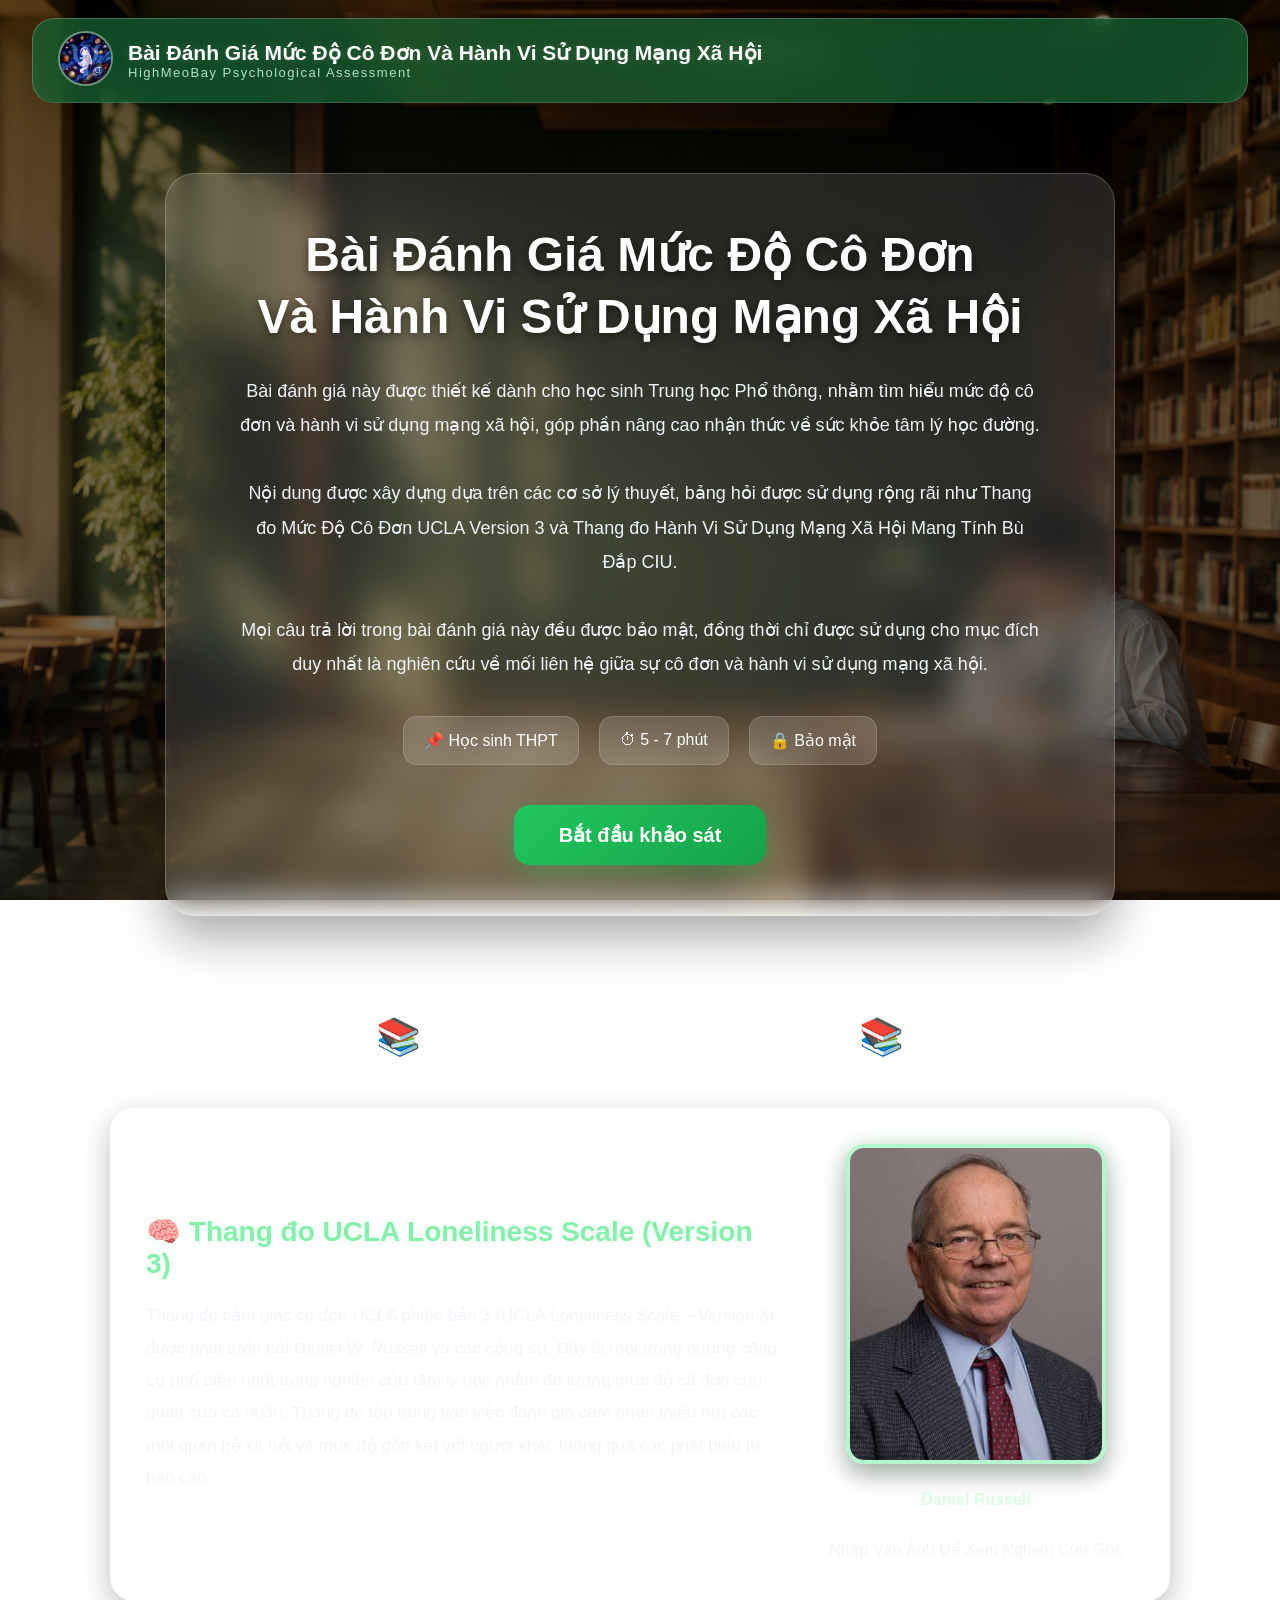
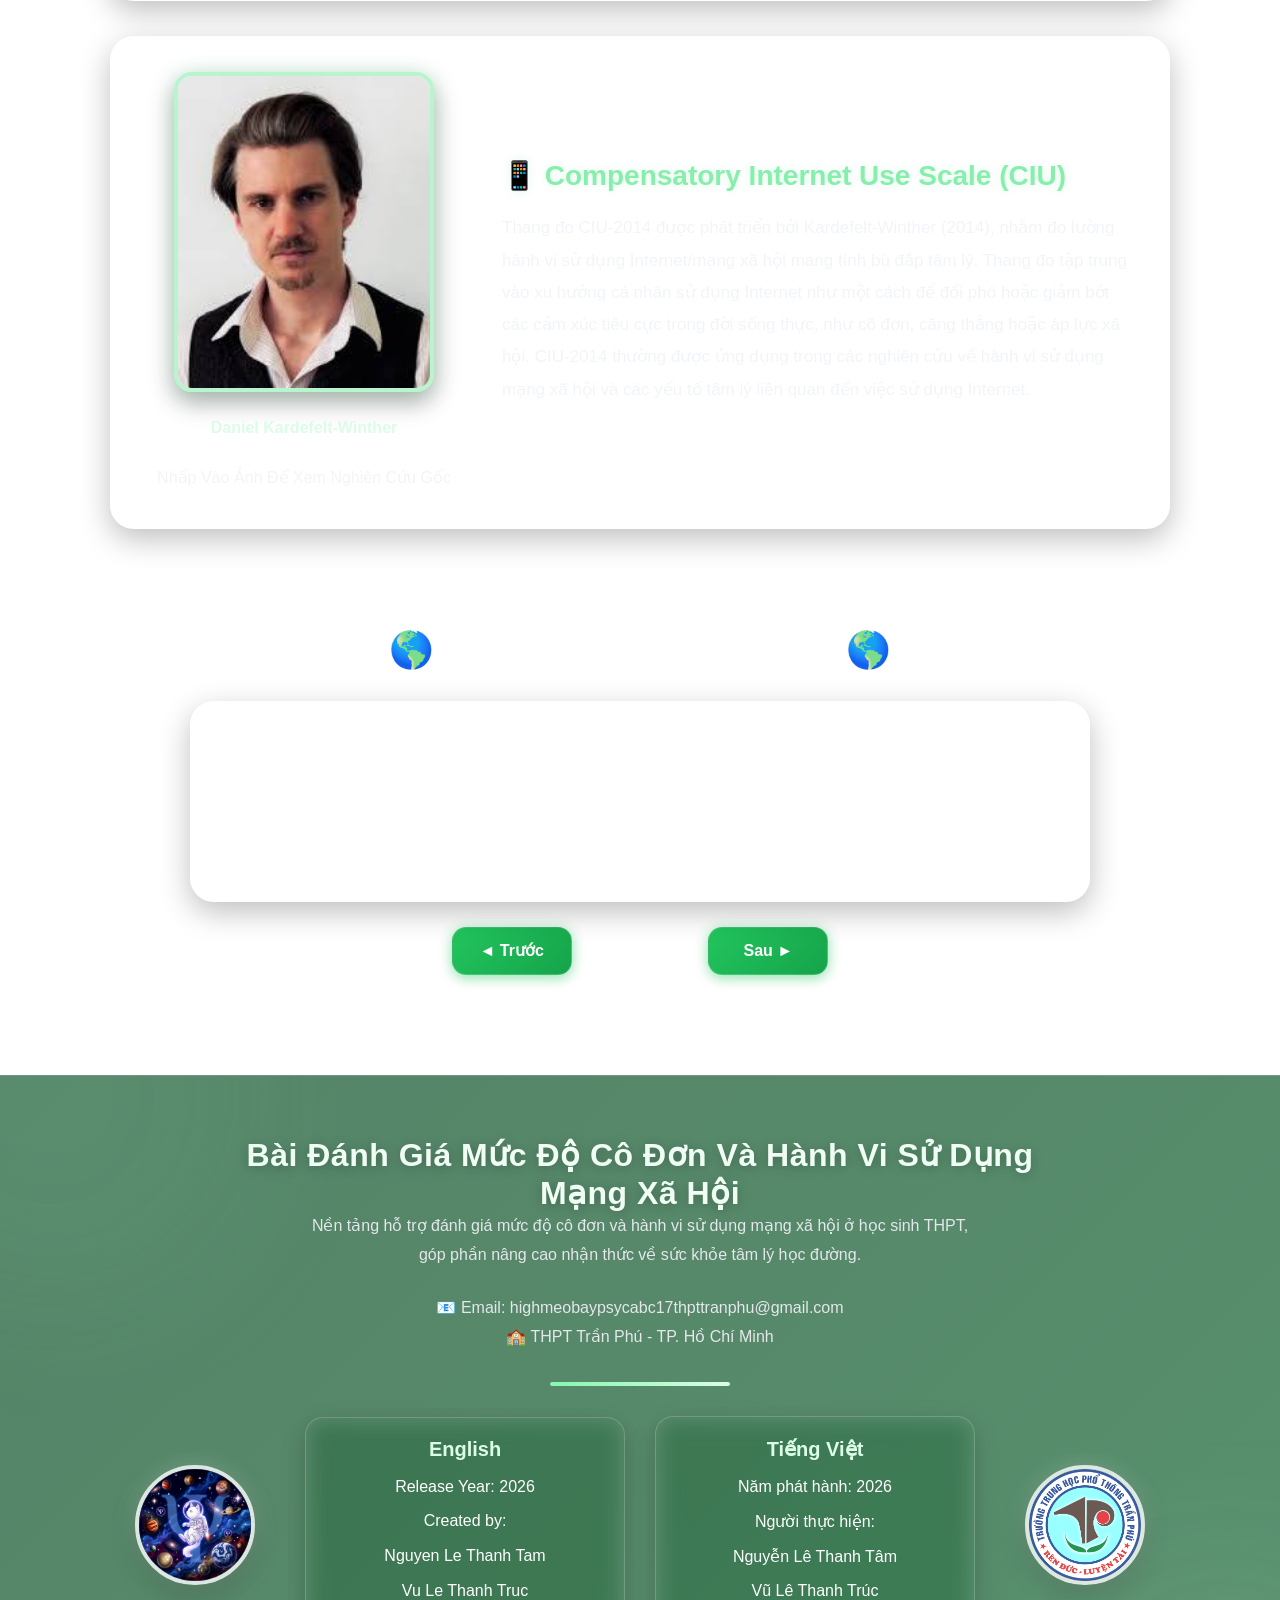
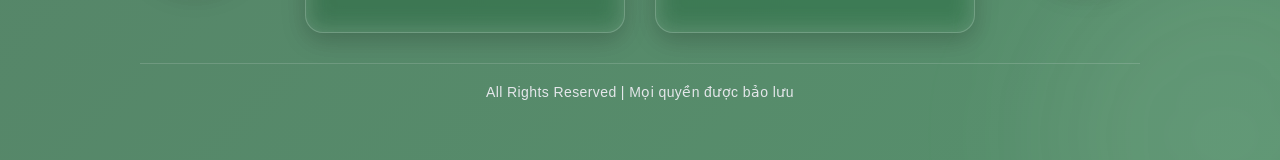
<file: index.html>
<!DOCTYPE html>

<html lang="vi">

<link rel="icon" type="image/png" href="images/logo.png?v=2">


<meta charset="UTF-8">

<meta name="viewport"
      content="width=device-width, initial-scale=1.0">

<title>

    Góc Hỗ Trợ Bạn Tìm Hiểu Về Chính Bản Thân Mình

</title>

<link rel="stylesheet"
      href="styleindex.css">

</head>

<body>

<br> 
<div class="progress-container">
    <div class="progress-bar"></div>
</div>
<header class="header">

    <div class="logo">

    <a href="main.html">

        <img src="images/logo.png"
             alt="Logo">

    </a>

</div>

    <div class="header-text">

        <h2>

            Bài Đánh Giá Mức Độ Cô Đơn
            Và Hành Vi Sử Dụng Mạng Xã Hội

        </h2>

        <p>

            HighMeoBay Psychological Assessment 

        </p>

    </div>

</header>

<!-- HERO -->

<section class="hero">

    <div class="overlay-card">

        <h1>

            Bài Đánh Giá Mức Độ Cô Đơn

            <br>

            Và Hành Vi Sử Dụng Mạng Xã Hội

        </h1>

        <p class="description">

            Bài đánh giá này được thiết kế dành cho học sinh
            Trung học Phổ thông, nhằm tìm hiểu mức độ cô đơn
            và hành vi sử dụng mạng xã hội,
            góp phần nâng cao nhận thức về sức khỏe tâm lý học đường.

            <br><br>

            Nội dung được xây dựng dựa trên các cơ sở lý thuyết,
            bảng hỏi được sử dụng rộng rãi như
            Thang đo Mức Độ Cô Đơn UCLA Version 3
            và Thang đo Hành Vi Sử Dụng Mạng Xã Hội Mang Tính Bù Đắp CIU.

            <br><br>

            Mọi câu trả lời trong bài đánh giá này đều được bảo mật,
            đồng thời chỉ được sử dụng cho mục đích duy nhất là
            nghiên cứu về mối liên hệ giữa sự cô đơn
            và hành vi sử dụng mạng xã hội.

        </p>

        <div class="info-box">

            <div>
                📌 Học sinh THPT
            </div>

            <div>
                ⏱ 5 - 7 phút
            </div>

            <div>
                🔒 Bảo mật
            </div>

        </div>

        <a href="survey.html">

            <button class="start-btn">

                Bắt đầu khảo sát

            </button>

        </a>

    </div>

</section>


<!-- CHATBOT CHATBASE -->

<!-- CƠ SỞ BÀI ĐÁNH GIÁ -->

<section class="about-test">

    <h2>

        📚 Cơ Sở Của Bài Đánh Giá 📚

    </h2>

    <!-- UCLA -->

    <div class="test-card">

        <div class="test-content">

            <div class="test-text">

                <h3>

                    🧠 Thang đo UCLA Loneliness Scale (Version 3)

                </h3>

                <p>

                Thang đo cảm giác cô đơn UCLA phiên bản 3 (UCLA Loneliness Scale – Version 3) được phát triển bởi Daniel W. Russell và các cộng sự. Đây là một trong những công cụ phổ biến nhất trong nghiên cứu tâm lý học nhằm đo lường mức độ cô đơn chủ quan của cá nhân. Thang đo tập trung vào việc đánh giá cảm nhận thiếu hụt các mối quan hệ xã hội và mức độ gắn kết với người khác thông qua các phát biểu tự báo cáo.

                </p>

            </div>

            <div class="test-image">

    <a href="https://www.researchgate.net/publication/14623374_UCLA_Loneliness_Scale_Version_3_Reliability_Validity_and_Factor_Structure"
       target="_blank">

        <img src="images/Daniel Russell.jpg"
             alt="Daniel Russell">

    </a>

    <div class="author-name">
        Daniel Russell
    </div>
<div class="author-role">
    Tác Giả Nghiên Cứu
</div>
    <p class="author-link">
     Nhấp Vào Ảnh Để Xem Nghiên Cứu Gốc 
    </p>

</div>

        </div>

    </div>

    <!-- CIU -->

    <div class="test-card">

        <div class="test-content">

            <div class="test-image">

    <a href="https://www.sciencedirect.com/science/article/pii/S0747563213004093"
       target="_blank">

        <img src="images/Daniel Kardefelt.jpg"
             alt="Daniel Kardefelt-Winther">

    </a>

    <div class="author-name">
        Daniel Kardefelt-Winther
    </div>
<div class="author-role">
    Tác Giả Nghiên Cứu
</div>
    <p class="author-link">
        Nhấp Vào Ảnh Để Xem Nghiên Cứu Gốc
    </p>

</div>

            <div class="test-text">

                <h3>

                    📱 Compensatory Internet Use Scale (CIU)

                </h3>

                <p>

                    Thang đo CIU-2014 được phát triển bởi Kardefelt-Winther (2014), nhằm đo lường hành vi sử dụng Internet/mạng xã hội mang tính bù đắp tâm lý. Thang đo tập trung vào xu hướng cá nhân sử dụng Internet như một cách để đối phó hoặc giảm bớt các cảm xúc tiêu cực trong đời sống thực, như cô đơn, căng thẳng hoặc áp lực xã hội. CIU-2014 thường được ứng dụng trong các nghiên cứu về hành vi sử dụng mạng xã hội và các yếu tố tâm lý liên quan đến việc sử dụng Internet.

                </p>

            </div>

        </div>

    </div>

</section>

<!-- FACT -->

<section class="facts">

    <h2>

        🌎 Một Vài Sự Thật Thú Vị 🌎

    </h2>

    <div class="fact-card">

        <p id="factText">

            Cảm giác cô đơn không đồng nghĩa với việc ở một mình.
            Một người vẫn có thể cảm thấy cô đơn ngay cả khi đang ở giữa rất nhiều người.

        </p>

    </div>

    <div class="fact-nav">

        <button
            class="fact-link"
            onclick="prevFact()">

            ◄ Trước

        </button>

        <span id="factCounter">

            Fact 1 / 10

        </span>

        <button
            class="fact-link"
            onclick="nextFact()">

            Sau ►

        </button>

    </div>

</section>

<!-- FOOTER -->
<footer class="footer">

    <div class="footer-content">

        <h3>
             Bài Đánh Giá Mức Độ Cô Đơn
            Và Hành Vi Sử Dụng
            <br>
            Mạng Xã Hội 
        </h3>

        <p>
            Nền tảng hỗ trợ đánh giá mức độ cô đơn
            và hành vi sử dụng mạng xã hội ở học sinh THPT,
            <br>
            góp phần nâng cao nhận thức về sức khỏe tâm lý học đường.
        </p>

        <div class="footer-contact">

            <p>
                📧 Email:
                highmeobaypsycabc17thpttranphu@gmail.com
            </p>

            <p>
                🏫 THPT Trần Phú - TP. Hồ Chí Minh
            </p>

        </div>

        <div class="footer-line"></div>

        <div class="footer-owner">

    <!-- Logo Website -->
    <a href="main.html" class="footer-logo-side">
    <img src="images/logo.png" alt="Logo Website">
</a>

    <!-- Box English -->
    <div class="owner-box">

        <h4>English</h4>

        <p>Release Year: 2026</p>
        <p>Created by:</p>
        <p>Nguyen Le Thanh Tam</p>
        <p>Vu Le Thanh Truc</p>

    </div>

    <!-- Box Tiếng Việt -->
    <div class="owner-box">

        <h4>Tiếng Việt</h4>

        <p>Năm phát hành: 2026</p>
        <p>Người thực hiện:</p>
        <p>Nguyễn Lê Thanh Tâm</p>
        <p>Vũ Lê Thanh Trúc</p>

    </div>

    <!-- Logo Trường -->
    <a href="https://thpttranphu.hcm.edu.vn/homegd11"
   class="footer-logo-side">
    <img src="images/logotp.png"
         alt="Logo Trường">
</a>

</div>

        <div class="footer-bottom">
            All Rights Reserved | Mọi quyền được bảo lưu
        </div>

    </div>

</footer>

<script src="indexmeobay.js"></script>
<script src="facts.js"></script>

<script>
(function () {
    if (!window.chatbase || window.chatbase("getState") !== "initialized") {
        window.chatbase = function () {
            if (!window.chatbase.q) {
                window.chatbase.q = [];
            }
            window.chatbase.q.push(arguments);
        };
    }

    var onLoad = function () {
        var script = document.createElement("script");
        script.src = "https://www.chatbase.co/embed.min.js";
        script.id = "mcxop1QTnnMWpDk9O3_jo";
        script.domain = "www.chatbase.co";
        document.body.appendChild(script);
    };

    if (document.readyState === "complete") {
        onLoad();
    } else {
        window.addEventListener("load", onLoad);
    }
})();
</script>

</body>

</html>
</file>
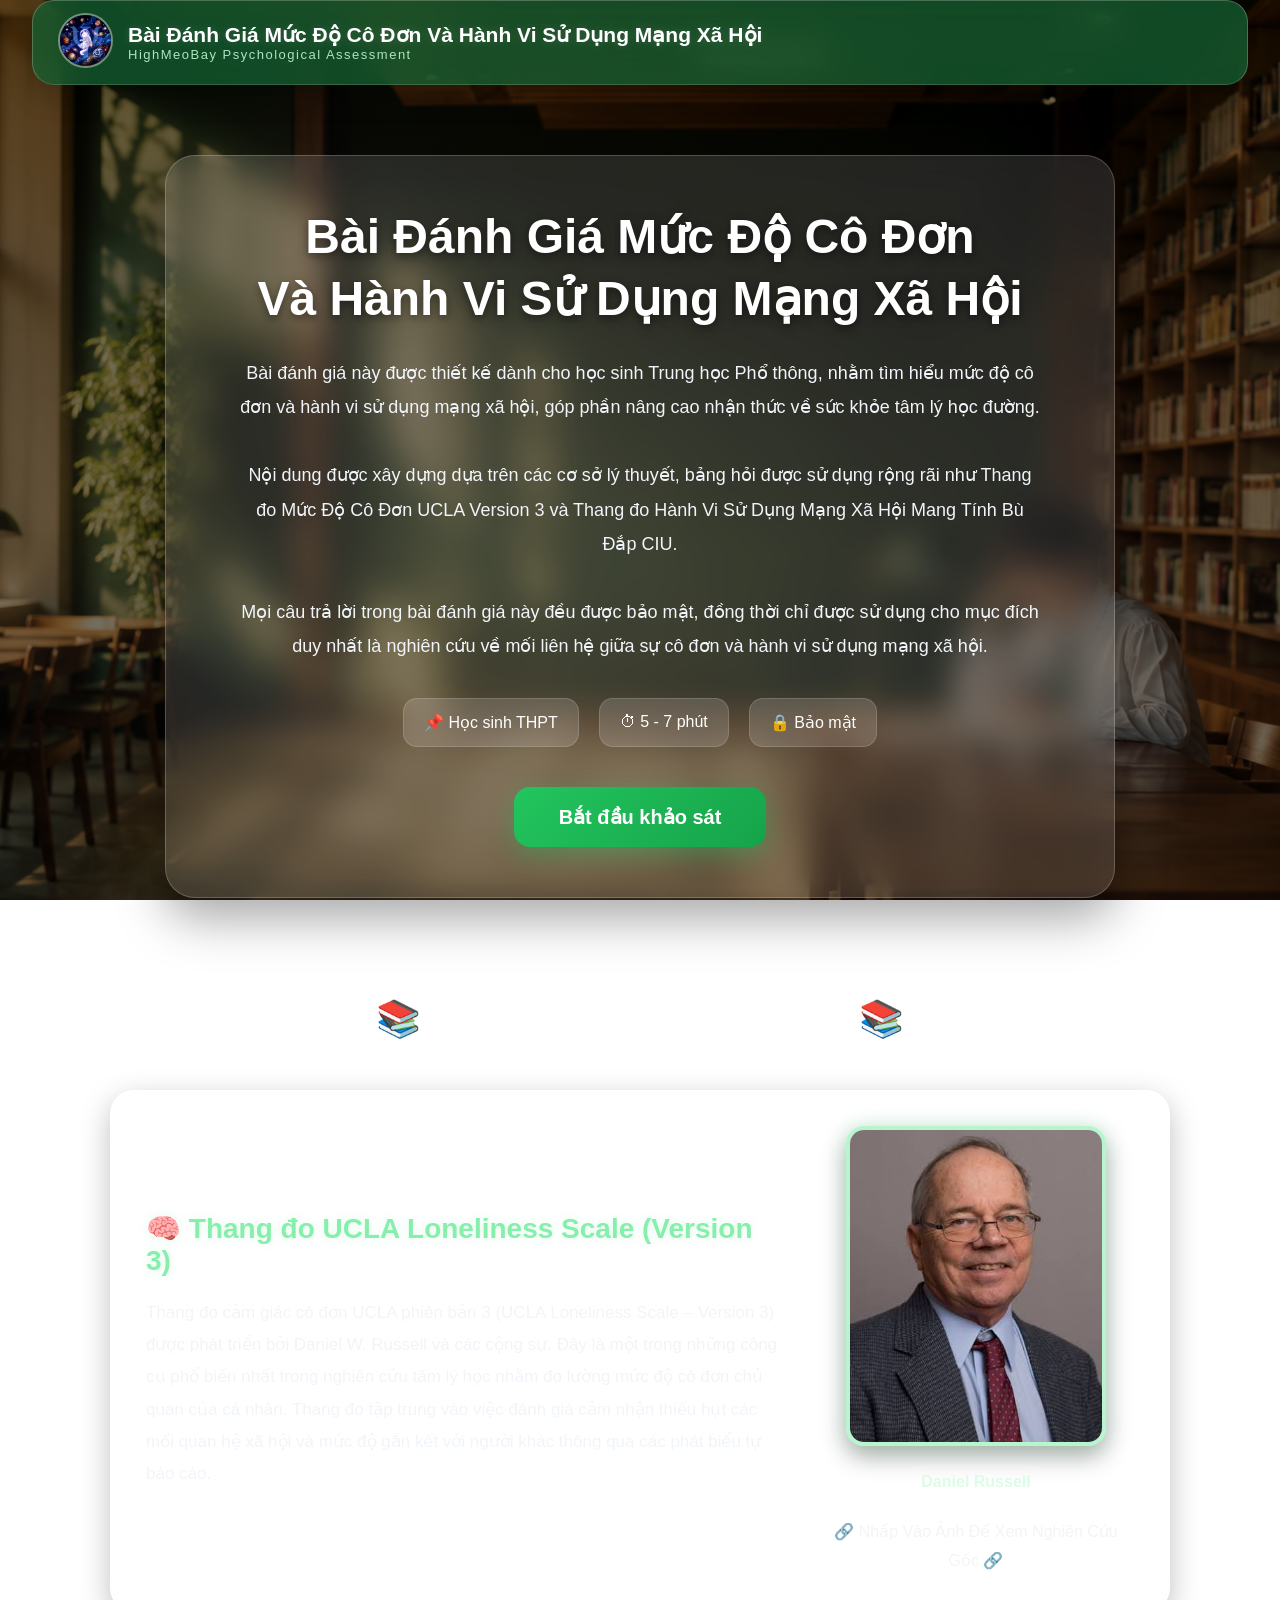
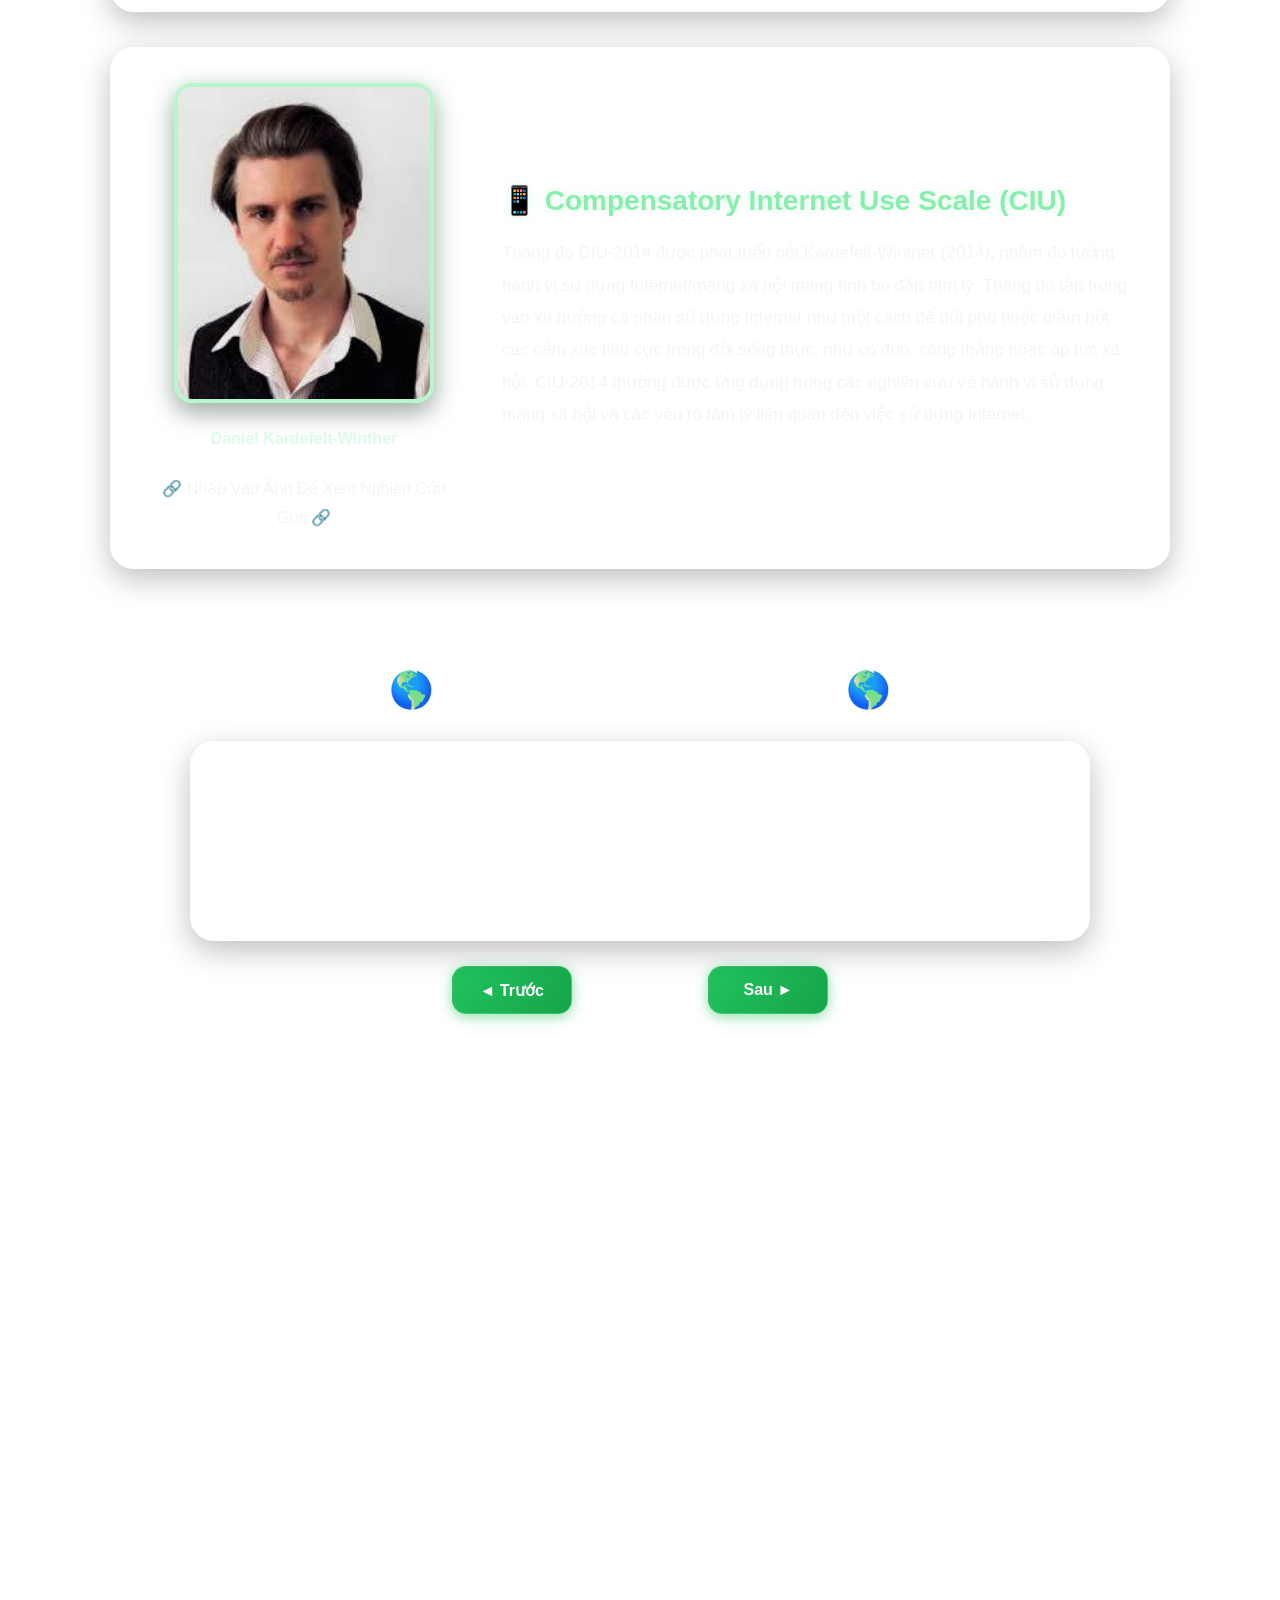
<file: index1.html>
<!DOCTYPE html>

<html lang="vi">

<link rel="icon" type="image/png" href="images/logo.png?v=2">


<meta charset="UTF-8">

<meta name="viewport"
      content="width=device-width, initial-scale=1.0">

<title>

    Bài Đánh Giá Mức Độ Cô Đơn Và Hành Vi Sử Dụng Mạng Xã Hội

</title>

<link rel="stylesheet"
      href="styleindex.css">

</head>

<body>


<header class="header">

    <div class="logo">

        <img src="images/logo.png"
             alt="Logo">

    </div>

    <div class="header-text">

        <h2>

            Bài Đánh Giá Mức Độ Cô Đơn
            Và Hành Vi Sử Dụng Mạng Xã Hội

        </h2>

        <p>

            HighMeoBay Psychological Assessment 

        </p>

    </div>

</header>

<!-- HERO -->

<section class="hero">

    <div class="overlay-card">

        <h1>

            Bài Đánh Giá Mức Độ Cô Đơn

            <br>

            Và Hành Vi Sử Dụng Mạng Xã Hội

        </h1>

        <p class="description">

            Bài đánh giá này được thiết kế dành cho học sinh
            Trung học Phổ thông, nhằm tìm hiểu mức độ cô đơn
            và hành vi sử dụng mạng xã hội,
            góp phần nâng cao nhận thức về sức khỏe tâm lý học đường.

            <br><br>

            Nội dung được xây dựng dựa trên các cơ sở lý thuyết,
            bảng hỏi được sử dụng rộng rãi như
            Thang đo Mức Độ Cô Đơn UCLA Version 3
            và Thang đo Hành Vi Sử Dụng Mạng Xã Hội Mang Tính Bù Đắp CIU.

            <br><br>

            Mọi câu trả lời trong bài đánh giá này đều được bảo mật,
            đồng thời chỉ được sử dụng cho mục đích duy nhất là
            nghiên cứu về mối liên hệ giữa sự cô đơn
            và hành vi sử dụng mạng xã hội.

        </p>

        <div class="info-box">

            <div>
                📌 Học sinh THPT
            </div>

            <div>
                ⏱ 5 - 7 phút
            </div>

            <div>
                🔒 Bảo mật
            </div>

        </div>

        <a href="survey.html">

            <button class="start-btn">

                Bắt đầu khảo sát

            </button>

        </a>

    </div>

</section>


<!-- CHATBOT CHATBASE -->

<!-- CƠ SỞ BÀI ĐÁNH GIÁ -->

<section class="about-test">

    <h2>

        📚 Cơ Sở Của Bài Đánh Giá 📚

    </h2>

    <!-- UCLA -->

    <div class="test-card">

        <div class="test-content">

            <div class="test-text">

                <h3>

                    🧠 Thang đo UCLA Loneliness Scale (Version 3)

                </h3>

                <p>

                Thang đo cảm giác cô đơn UCLA phiên bản 3 (UCLA Loneliness Scale – Version 3) được phát triển bởi Daniel W. Russell và các cộng sự. Đây là một trong những công cụ phổ biến nhất trong nghiên cứu tâm lý học nhằm đo lường mức độ cô đơn chủ quan của cá nhân. Thang đo tập trung vào việc đánh giá cảm nhận thiếu hụt các mối quan hệ xã hội và mức độ gắn kết với người khác thông qua các phát biểu tự báo cáo.

                </p>

            </div>

            <div class="test-image">

    <a href="https://www.researchgate.net/publication/14623374_UCLA_Loneliness_Scale_Version_3_Reliability_Validity_and_Factor_Structure"
       target="_blank">

        <img src="images/Daniel Russell.jpg"
             alt="Daniel Russell">

    </a>

    <div class="author-name">
        Daniel Russell
    </div>
<div class="author-role">
    Tác Giả Nghiên Cứu
</div>
    <p class="author-link">
    🔗 Nhấp Vào Ảnh Để Xem Nghiên Cứu Gốc 🔗
    </p>

</div>

        </div>

    </div>

    <!-- CIU -->

    <div class="test-card">

        <div class="test-content">

            <div class="test-image">

    <a href="https://www.sciencedirect.com/science/article/pii/S0747563213004093"
       target="_blank">

        <img src="images/Daniel Kardefelt.jpg"
             alt="Daniel Kardefelt-Winther">

    </a>

    <div class="author-name">
        Daniel Kardefelt-Winther
    </div>
<div class="author-role">
    Tác Giả Nghiên Cứu
</div>
    <p class="author-link">
        🔗 Nhấp Vào Ảnh Để Xem Nghiên Cứu Gốc 🔗
    </p>

</div>

            <div class="test-text">

                <h3>

                    📱 Compensatory Internet Use Scale (CIU)

                </h3>

                <p>

                    Thang đo CIU-2014 được phát triển bởi Kardefelt-Winther (2014), nhằm đo lường hành vi sử dụng Internet/mạng xã hội mang tính bù đắp tâm lý. Thang đo tập trung vào xu hướng cá nhân sử dụng Internet như một cách để đối phó hoặc giảm bớt các cảm xúc tiêu cực trong đời sống thực, như cô đơn, căng thẳng hoặc áp lực xã hội. CIU-2014 thường được ứng dụng trong các nghiên cứu về hành vi sử dụng mạng xã hội và các yếu tố tâm lý liên quan đến việc sử dụng Internet.

                </p>

            </div>

        </div>

    </div>

</section>

<!-- FACT -->

<section class="facts">

    <h2>

        🌎 Một Vài Sự Thật Thú Vị 🌎

    </h2>

    <div class="fact-card">

        <p id="factText">

            Cảm giác cô đơn không đồng nghĩa với việc ở một mình.
            Một người vẫn có thể cảm thấy cô đơn ngay cả khi đang ở giữa rất nhiều người.

        </p>

    </div>

    <div class="fact-nav">

        <button
            class="fact-link"
            onclick="prevFact()">

            ◄ Trước

        </button>

        <span id="factCounter">

            Fact 1 / 10

        </span>

        <button
            class="fact-link"
            onclick="nextFact()">

            Sau ►

        </button>

    </div>

</section>

<!-- FOOTER -->

<script src="facts.js"></script>
 

<footer class="footer">

<div class="footer-content">

    <h3>

        🧠 Bài Đánh Giá Mức Độ Cô Đơn
        Và Hành Vi Sử Dụng Mạng Xã Hội

    </h3>

    <p>

        Nền tảng hỗ trợ đánh giá mức độ cô đơn
        và hành vi sử dụng mạng xã hội ở học sinh THPT,
        góp phần nâng cao nhận thức về sức khỏe tâm lý học đường.

    </p>

    <div class="footer-contact">

        <p>

            📧 Email:
            highmeobaypsycabc17thpttranphu@gmail.com

        </p>

        <p>

            🏫 THPT Trần Phú - TP. Hồ Chí Minh

        </p>

    </div>

    <div class="footer-line"></div>

    <div class="footer-owner">

        <div class="owner-box">

            <h4>English</h4>

            <p>
                Release Year: 2026
            </p>

            <p>
                Created by:
            </p>

            <p>
                Nguyen Le Thanh Tam
            </p>

            <p>
                Vu Le Thanh Truc
            </p>

        </div>

        <div class="owner-box">

            <h4>Tiếng Việt</h4>

            <p>
                Năm phát hành: 2026
            </p>

            <p>
                Người thực hiện:
            </p>

            <p>
                Nguyễn Lê Thanh Tâm
            </p>

            <p>
                Vũ Lê Thanh Trúc
            </p>

        </div>

    </div>

    <div class="footer-bottom">

        All Rights Reserved
        |
        Mọi quyền được bảo lưu

    </div>

</div>


</footer>

<script>
(function () {
    if (!window.chatbase || window.chatbase("getState") !== "initialized") {
        window.chatbase = function () {
            if (!window.chatbase.q) {
                window.chatbase.q = [];
            }
            window.chatbase.q.push(arguments);
        };
    }

    var onLoad = function () {
        var script = document.createElement("script");
        script.src = "https://www.chatbase.co/embed.min.js";
        script.id = "mcxop1QTnnMWpDk9O3_jo";
        script.domain = "www.chatbase.co";
        document.body.appendChild(script);
    };

    if (document.readyState === "complete") {
        onLoad();
    } else {
        window.addEventListener("load", onLoad);
    }
})();
</script>

</body>

</html>
</file>
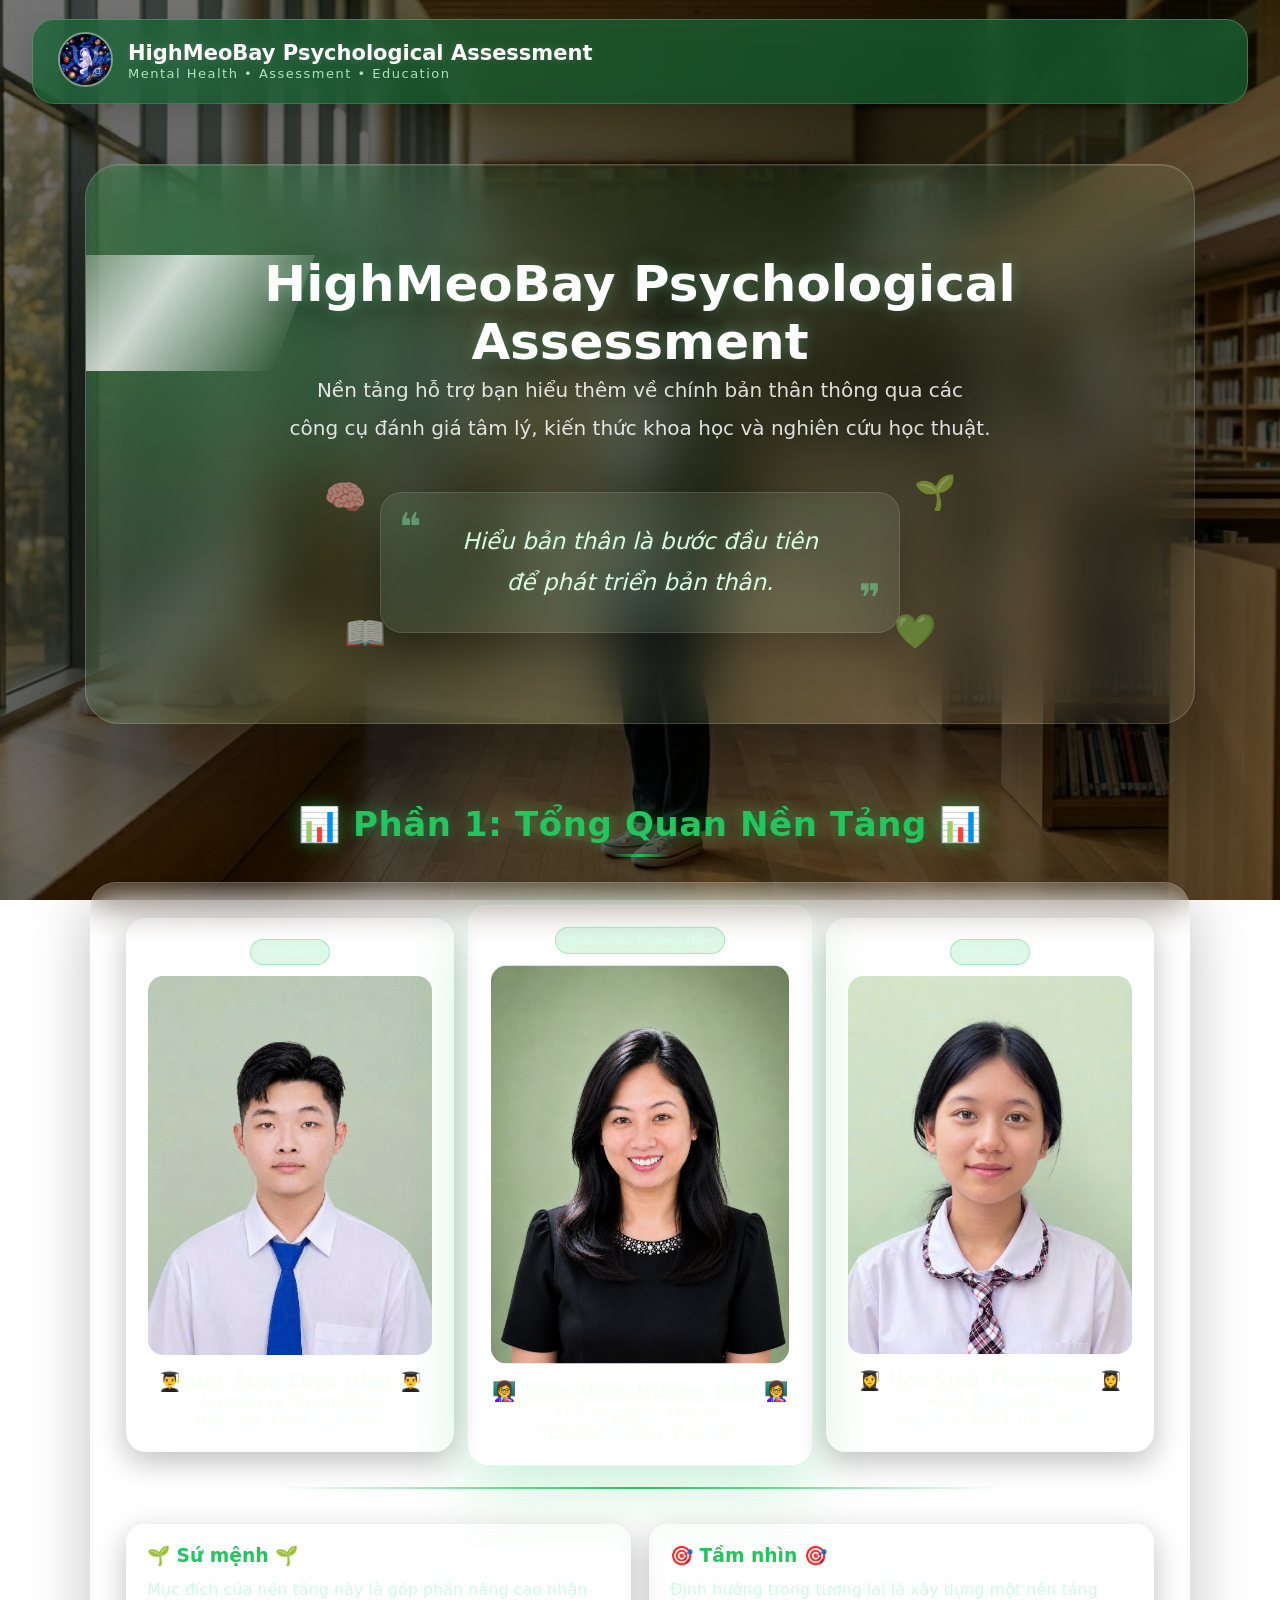
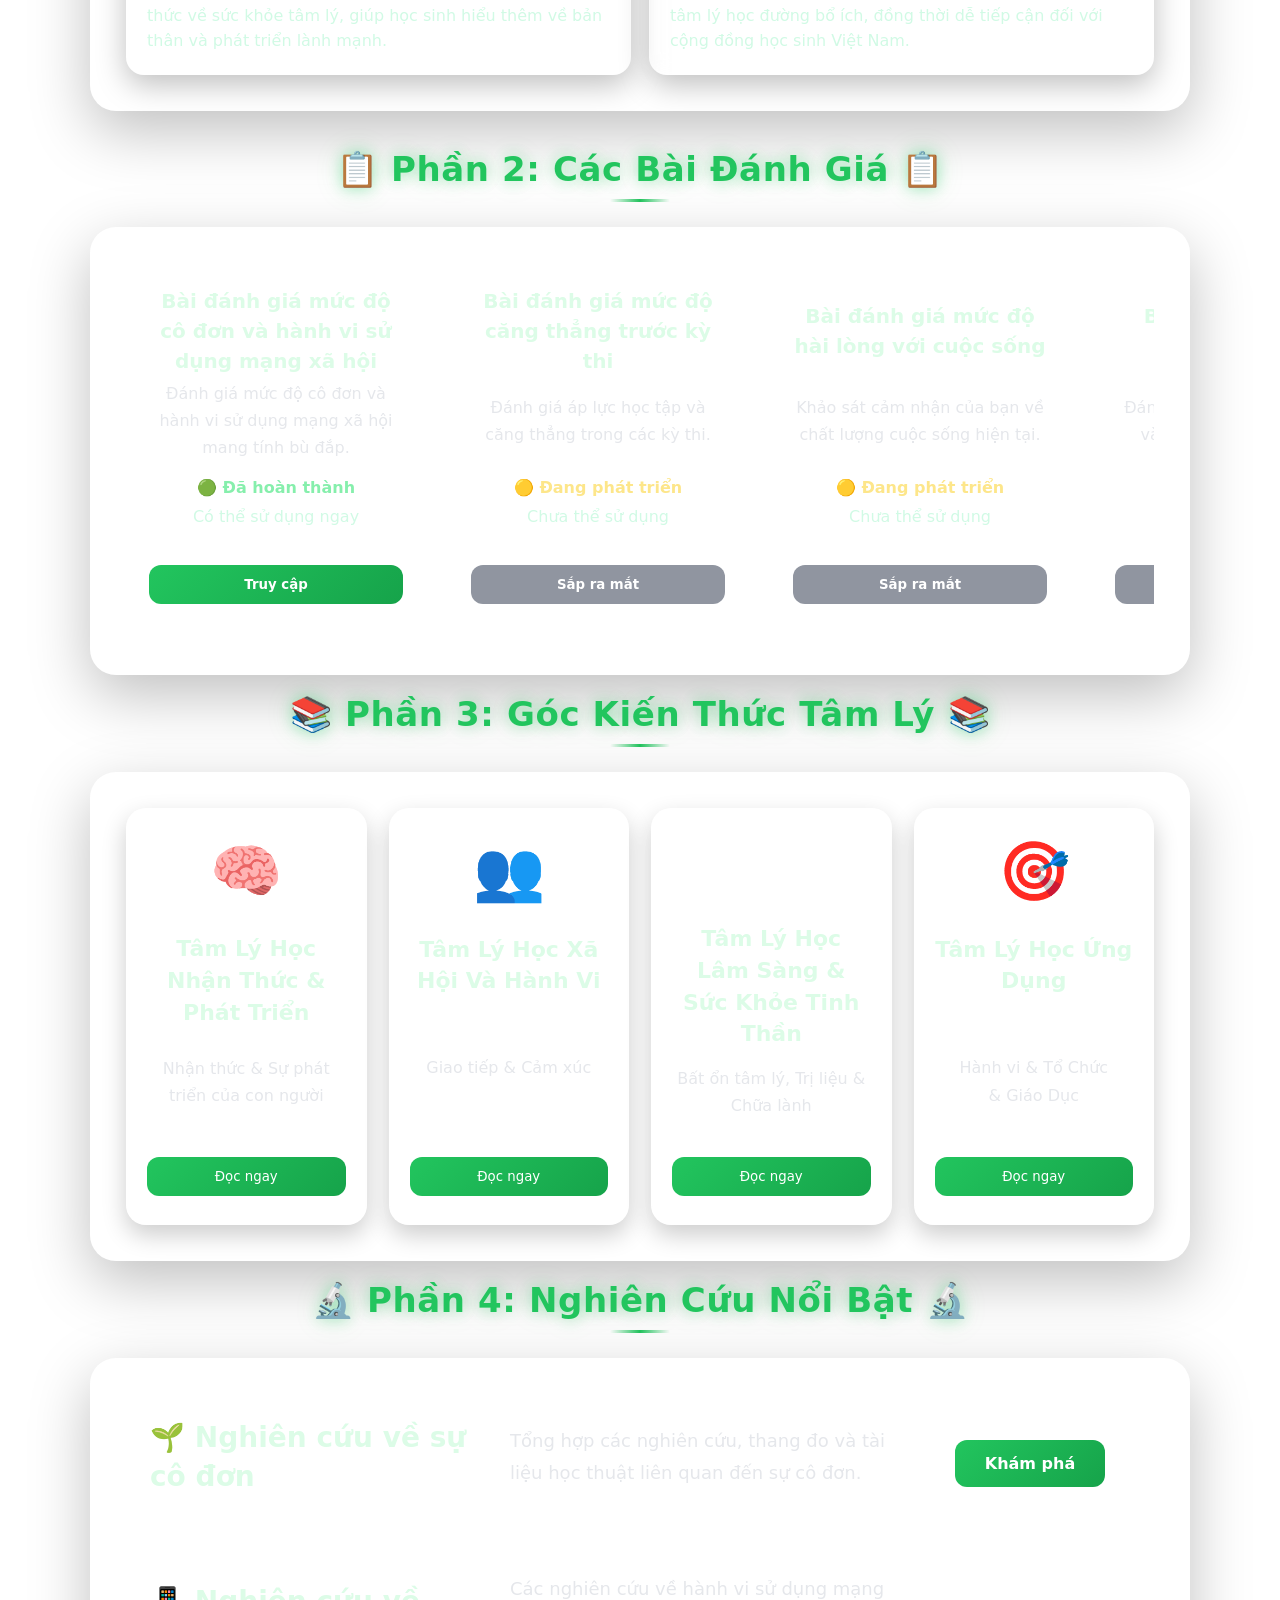
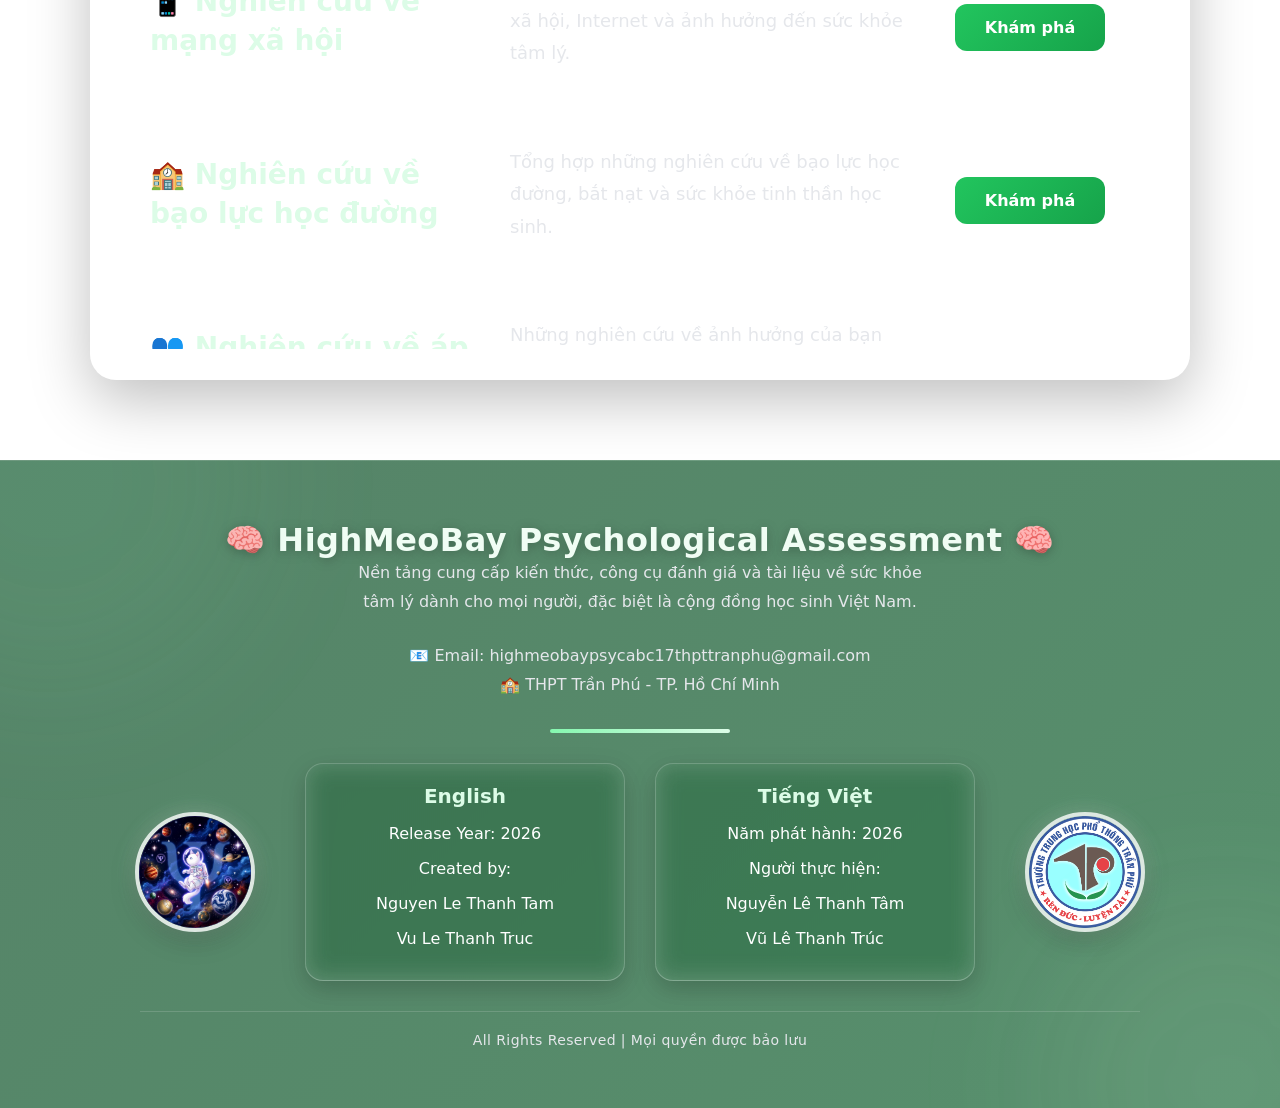
<file: main.html>
<!DOCTYPE html>
<html lang="vi">

<head>

    <meta charset="UTF-8">

    <meta name="viewport"
          content="width=device-width, initial-scale=1.0">

    <title>
        HighMeoBay Psychological Assessment
    </title>

    <link rel="icon"
          type="image/png"
          href="images/logo.png">

    <link rel="stylesheet"
          href="stylemain.css">

</head>

<body>
<br>
    <!-- HEADER -->

        <div class="progress-container">
    <div class="progress-bar"></div>
</div>
<header class="header">

    <div class="logo">

    <a href="main.html">

        <img src="images/logo.png"
             alt="Logo">

    </a>

</div>

    <div class="header-text">

        <h2>

            HighMeoBay Psychological Assessment

        </h2>

        <p>

            Mental Health • Assessment • Education 

        </p>

    </div>

</header>

<!-- HERO -->

<section class="hero">
    <div class="hero-card">

        <h1>
            HighMeoBay Psychological Assessment
        </h1>

        <p class="typing">
    Nền tảng hỗ trợ bạn hiểu thêm về chính bản thân thông qua các 
    <br>
    công cụ đánh giá tâm lý, kiến thức khoa học và nghiên cứu học thuật.
</p>

<div class="hero-quote">

    <div class="quote-icon top-left">🧠</div>
    <div class="quote-icon top-right">🌱</div>

    <div class="quote-box">

        <span class="quote-mark">❝</span>

        <p>
            Hiểu bản thân là bước đầu tiên<br>
            để phát triển bản thân.
        </p>

        <span class="quote-mark end">❞</span>

    </div>

    <div class="quote-icon bottom-left">📖</div>
    <div class="quote-icon bottom-right">💚</div>

</div>

    </div>
</section>

<section class="section">

    <!-- TITLE NGOÀI KHUNG -->
    <h2 class="section-title">📊 Phần 1: Tổng Quan Nền Tảng 📊</h2>

    <!-- KHUNG LỚN -->
    <div class="section-box">

        <!-- TEAM -->
        <div class="team-grid">

    <!-- HS trái -->
    <div class="person-card">
         <span class="role-badge">Học sinh</span>
        <img src="images/student1.png">
        <h3>👨‍🎓 Học Sinh Thực Hiện 👨‍🎓</h3>
        <p>Nguyễn Lê Thành Tâm</p>
        <span>Học sinh THPT Trần Phú</span>
    </div>

    <!-- GVHD GIỮA -->
    <div class="person-card supervisor">
        <span class="role-badge">Giáo viên hướng dẫn</span>
        <img src="images/gvhd.png">
        <h3>👩‍🏫 Giáo Viên Hướng Dẫn 👩‍🏫</h3>
        <p>ThS. Nguyễn Thu Hà</p>
        <span> Công tác: THPT Trần Phú</span>
    </div>

    <!-- HS phải -->
    <div class="person-card">
         <span class="role-badge">Học sinh</span>
        <img src="images/student2.jpg">
        <h3>👩‍🎓 Học Sinh Thực Hiện 👩‍🎓</h3>
        <p>Vũ Lê Thanh Trúc</p>
        <span>Học sinh THPT Trần Phú</span>
    </div>

</div>

        <div class="divider"></div>


            <div class="mission-vision">

    <div class="mv-card">
        <h3>🌱 Sứ mệnh 🌱</h3>
        <p>
            Mục đích của nền tảng này là góp phần nâng cao nhận thức về sức khỏe tâm lý,
            giúp học sinh hiểu thêm về bản thân và phát triển lành mạnh.
        </p>
    </div>

    <div class="mv-card">
        <h3>🎯 Tầm nhìn 🎯</h3>
        <p>
            Định hướng trong tương lai là xây dựng một nền tảng tâm lý học đường bổ ích, đồng thời dễ tiếp cận đối với cộng đồng học sinh Việt Nam.
        </p>
    </div>


        </div>

    </div>

</section>

<br></br>
<section class="section">

    <h2 class="section-title">
        📋 Phần 2: Các Bài Đánh Giá 📋
    </h2>

    <div class="assessment-box">

        <div class="assessment-slider">

            <!-- Bài 1 -->

            <div class="assessment-card">

                <h3>
                    Bài đánh giá mức độ cô đơn và hành vi sử dụng mạng xã hội
                </h3>

                <p class="description">
                    Đánh giá mức độ cô đơn và hành vi sử dụng mạng xã hội mang tính bù đắp.
                </p>

                <p class="status completed">
                    🟢 Đã hoàn thành
                </p>

                <p class="available">
                    Có thể sử dụng ngay
                </p>

                <a href="index1.html">

                    <button class="card-btn">
                        Truy cập
                    </button>

                </a>

            </div>

            <!-- Bài 2 -->

            <div class="assessment-card">

                <h3>
                    Bài đánh giá mức độ căng thẳng trước kỳ thi
                </h3>

                <p class="description">
                    Đánh giá áp lực học tập và căng thẳng trong các kỳ thi.
                </p>

                <p class="status developing">
                    🟡 Đang phát triển
                </p>

                <p class="available">
                    Chưa thể sử dụng
                </p>

                <button class="card-btn disabled">
                    Sắp ra mắt
                </button>

            </div>

            <!-- Bài 3 -->

            <div class="assessment-card">

                <h3>
                    Bài đánh giá mức độ hài lòng với cuộc sống
                </h3>

                <p class="description">
                    Khảo sát cảm nhận của bạn về chất lượng cuộc sống hiện tại.
                </p>

                <p class="status developing">
                    🟡 Đang phát triển
                </p>

                <p class="available">
                    Chưa thể sử dụng
                </p>

                <button class="card-btn disabled">
                    Sắp ra mắt
                </button>

            </div>

            <!-- Bài 4 -->

            <div class="assessment-card">

                <h3>
                    Bài đánh giá chất lượng giấc ngủ
                </h3>

                <p class="description">
                    Đánh giá chất lượng giấc ngủ và các yếu tố ảnh hưởng.
                </p>

                <p class="status developing">
                    🟡 Đang phát triển
                </p>

                <p class="available">
                    Chưa thể sử dụng
                </p>

                <button class="card-btn disabled">
                    Sắp ra mắt
                </button>

            </div>

            <!-- Bài 5 -->

            <div class="assessment-card">

                <h3>
                    Bài đánh giá áp lực đồng trang lứa
                </h3>

                <p class="description">
                    Khảo sát ảnh hưởng của bạn bè tới suy nghĩ và hành vi.
                </p>

                <p class="status developing">
                    🟡 Đang phát triển
                </p>

                <p class="available">
                    Chưa thể sử dụng
                </p>

                <button class="card-btn disabled">
                    Sắp ra mắt
                </button>

            </div>

            <!-- Bài 6 -->

            <div class="assessment-card">

                <h3>
                    Bài đánh giá áp lực số đông
                </h3>

                <p class="description">
                    Đánh giá mức độ bị ảnh hưởng bởi đám đông và xu hướng xã hội.
                </p>

                <p class="status developing">
                    🟡 Đang phát triển
                </p>

                <p class="available">
                    Chưa thể sử dụng
                </p>

                <button class="card-btn disabled">
                    Sắp ra mắt
                </button>

            </div>

        </div>

    </div>

</section>

</br>

<section class="section">

    <h2 class="section-title">
        📚 Phần 3: Góc Kiến Thức Tâm Lý 📚
    </h2>

    <div class="knowledge-box">

        <div class="knowledge-grid">

            <div class="book-card">

                <div class="book-icon">🧠</div>

                <h3>Tâm Lý Học Nhận Thức & Phát Triển</h3>

                <p>
                    Nhận thức & Sự phát triển của con người
                </p>

                <button>
                    Đọc ngay
                </button>

            </div>

            <div class="book-card">

                <div class="book-icon">👥</div>

                <h3>Tâm Lý Học Xã Hội Và Hành Vi</h3>

                <p>
                    Giao tiếp & Cảm xúc
                </p>

                <button>
                    Đọc ngay
                </button>

            </div>

            <div class="book-card">

                <div class="book-icon">❤️</div>

                <h3>Tâm Lý Học Lâm Sàng & Sức Khỏe Tinh Thần</h3>

                <p>
                    Bất ổn tâm lý, Trị liệu & Chữa lành
                </p>

                <button>
                    Đọc ngay
                </button>

            </div>

            <div class="book-card">

                <div class="book-icon">🎯</div>

                <h3>Tâm Lý Học Ứng Dụng</h3>

                <p>
                    Hành vi & Tổ Chức 
                    <br>
                    & Giáo Dục
                </p>

                <button>
                    Đọc ngay
                </button>

            </div>

        </div>

    </div>

</section>

<br>

<!-- ================= PHẦN 4 ================= -->

<section class="section">

    <h2 class="section-title">
        🔬 Phần 4: Nghiên Cứu Nổi Bật 🔬
    </h2>

    <div class="research-box">

        <div class="research-list">

            <!-- 1 -->

            <div class="research-card">

                <div class="research-title">
                    🌱 Nghiên cứu về sự cô đơn
                </div>

                <div class="research-description">
                    Tổng hợp các nghiên cứu, thang đo và tài liệu học thuật liên quan đến sự cô đơn.
                </div>

                <div class="research-button">
                    <button>Khám phá</button>
                </div>

            </div>

            <!-- 2 -->

            <div class="research-card">

                <div class="research-title">
                    📱 Nghiên cứu về mạng xã hội
                </div>

                <div class="research-description">
                    Các nghiên cứu về hành vi sử dụng mạng xã hội, Internet và ảnh hưởng đến sức khỏe tâm lý.
                </div>

                <div class="research-button">
                    <button>Khám phá</button>
                </div>

            </div>

            <!-- 3 -->

            <div class="research-card">

                <div class="research-title">
                    🏫 Nghiên cứu về bạo lực học đường
                </div>

                <div class="research-description">
                    Tổng hợp những nghiên cứu về bạo lực học đường, bắt nạt và sức khỏe tinh thần học sinh.
                </div>

                <div class="research-button">
                    <button>Khám phá</button>
                </div>

            </div>

            <!-- 4 -->

            <div class="research-card">

                <div class="research-title">
                    👥 Nghiên cứu về áp lực đồng trang lứa
                </div>

                <div class="research-description">
                    Những nghiên cứu về ảnh hưởng của bạn bè và áp lực đồng trang lứa đối với học sinh.
                </div>

                <div class="research-button">
                    <button>Khám phá</button>
                </div>

            </div>

            <!-- 5 -->

            <div class="research-card">

                <div class="research-title">
                    📢 Nghiên cứu về áp lực số đông
                </div>

                <div class="research-description">
                    Các nghiên cứu về hiệu ứng đám đông và sự ảnh hưởng tới hành vi, quyết định của con người.
                </div>

                <div class="research-button">
                    <button>Khám phá</button>
                </div>

            </div>

            <!-- 6 -->

            <div class="research-card">

                <div class="research-title">
                    😴 Nghiên cứu về chất lượng giấc ngủ
                </div>

                <div class="research-description">
                    Tổng hợp các nghiên cứu về giấc ngủ và mối liên hệ với sức khỏe tâm thần.
                </div>

                <div class="research-button">
                    <button>Khám phá</button>
                </div>

            </div>

        </div>

    </div>

</section>

<!-- FOOTER -->
<footer class="footer">

    <div class="footer-content">

        <h3>
            🧠 HighMeoBay Psychological Assessment 🧠
        </h3>

        <p>
            Nền tảng cung cấp kiến thức, công cụ 
            đánh giá và tài liệu về sức khỏe
            <br> 
            tâm lý dành cho mọi người, đặc biệt 
            là cộng đồng học sinh Việt Nam. 
        </p>

        <div class="footer-contact">

            <p>
                📧 Email:
                highmeobaypsycabc17thpttranphu@gmail.com
            </p>

            <p>
                🏫 THPT Trần Phú - TP. Hồ Chí Minh
            </p>

        </div>

        <div class="footer-line"></div>

        <div class="footer-owner">

    <!-- Logo Website -->
    <a href="main.html" class="footer-logo-side">
    <img src="images/logo.png" alt="Logo Website">
</a>

    <!-- Box English -->
    <div class="owner-box">

        <h4>English</h4>

        <p>Release Year: 2026</p>
        <p>Created by:</p>
        <p>Nguyen Le Thanh Tam</p>
        <p>Vu Le Thanh Truc</p>

    </div>

    <!-- Box Tiếng Việt -->
    <div class="owner-box">

        <h4>Tiếng Việt</h4>

        <p>Năm phát hành: 2026</p>
        <p>Người thực hiện:</p>
        <p>Nguyễn Lê Thanh Tâm</p>
        <p>Vũ Lê Thanh Trúc</p>

    </div>

    <!-- Logo Trường -->
    <a href="https://thpttranphu.hcm.edu.vn/homegd11"
   class="footer-logo-side">
    <img src="images/logotp.png"
         alt="Logo Trường">
</a>

</div>

        <div class="footer-bottom">
            All Rights Reserved | Mọi quyền được bảo lưu
        </div>

    </div>

</footer>

<script src="main.js"></script>

</body>
</html>
</file>
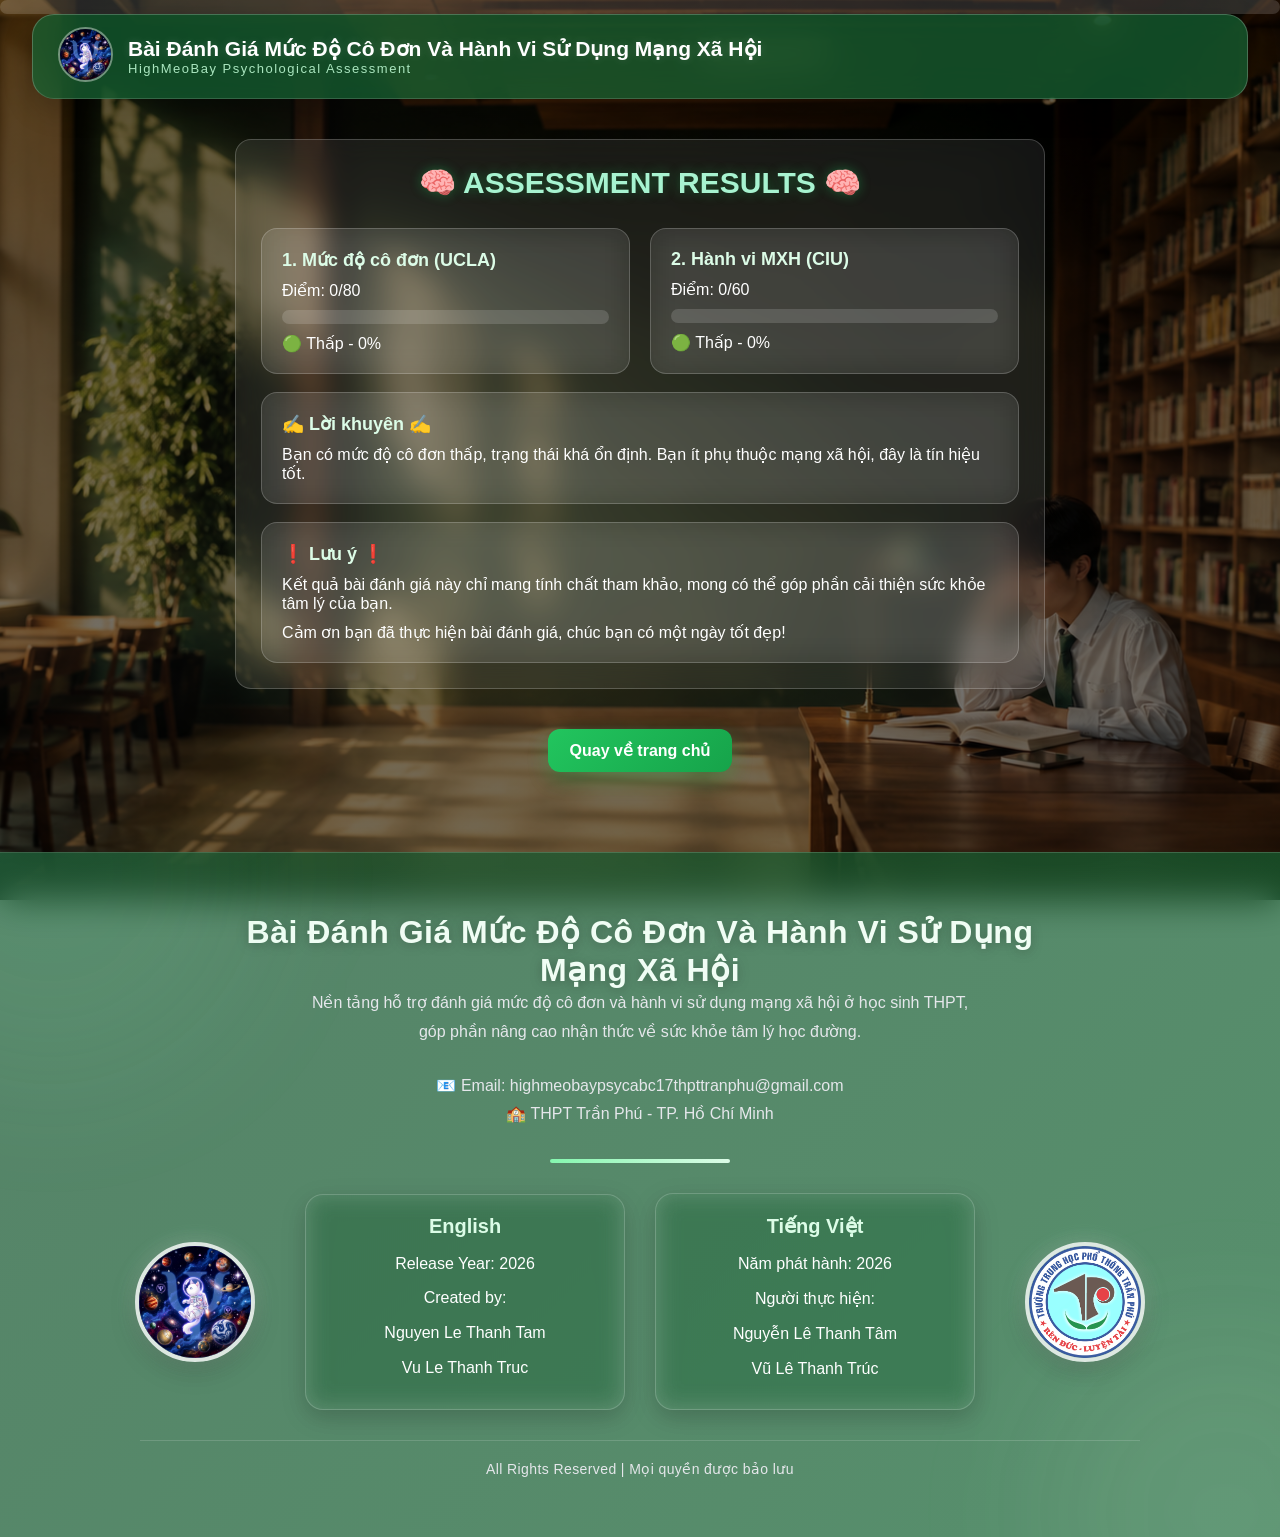
<file: result.html>
<!DOCTYPE html>
<html lang="vi">

<link rel="icon" type="image/png" href="images/logo.png?v=2">

<head>
    <meta charset="UTF-8">
    <title>Kết quả khảo sát</title>

    <link rel="stylesheet" href="styleresult.css">
</head>

<body>

<div class="progress-container">
    <div class="progress-bar"></div>
</div>
<header class="header">

    <div class="logo">

    <a href="main.html">

        <img src="images/logo.png"
             alt="Logo">

    </a>

</div>

    <div class="header-text">

        <h2>

            Bài Đánh Giá Mức Độ Cô Đơn
            Và Hành Vi Sử Dụng Mạng Xã Hội

        </h2>

        <p>

            HighMeoBay Psychological Assessment 

        </p>

    </div>

</header>
<div class="page-wrapper">
<div class="container">

      <div class="container">

  <div class="result-container">

    <h1 class="title-main">🧠 ASSESSMENT RESULTS 🧠</h1>

    <!-- 2 CỘT -->
    <div class="two-columns">

      <div class="card">
        <h2>1. Mức độ cô đơn (UCLA)</h2>
        <p id="lonelinessScore"></p>

        <div class="progress-bar">
          <div id="lonelinessBar" class="progress-fill"></div>
        </div>

        <p id="lonelinessLevel"></p>
      </div>

      <div class="card">
        <h2>2. Hành vi MXH (CIU)</h2>
        <p id="socialScore"></p>

        <div class="progress-bar">
          <div id="socialBar" class="progress-fill"></div>
        </div> 

        <p id="socialLevel"></p>
      </div>

    </div>
        <!-- LỜI KHUYÊN -->
<div class="card">
    <h2 class="card-title">✍️ Lời khuyên ✍️</h2>
    <p id="advice"></p>
</div>


<!-- LƯU Ý -->
<div class="card center-card">
  <h2 class="card-title">❗ Lưu ý ❗</h2>
  <p>
    Kết quả bài đánh giá này chỉ mang tính chất tham khảo,
    mong có thể góp phần cải thiện sức khỏe tâm lý của bạn.
  </p>
  <p>
    Cảm ơn bạn đã thực hiện bài đánh giá, chúc bạn có một ngày tốt đẹp!
  </p>
</div>

</div>

</div>
</div>
</div>

<div class="back-home">
    <a href="index.html" class="home-btn">
         Quay về trang chủ
    </a>
</div>

<!-- FOOTER -->
<footer class="footer">

    <div class="footer-content">

        <h3>
             Bài Đánh Giá Mức Độ Cô Đơn
            Và Hành Vi Sử Dụng
            <br>
            Mạng Xã Hội 
        </h3>

        <p>
            Nền tảng hỗ trợ đánh giá mức độ cô đơn
            và hành vi sử dụng mạng xã hội ở học sinh THPT,
            <br>
            góp phần nâng cao nhận thức về sức khỏe tâm lý học đường.
        </p>

        <div class="footer-contact">

            <p>
                📧 Email:
                highmeobaypsycabc17thpttranphu@gmail.com
            </p>

            <p>
                🏫 THPT Trần Phú - TP. Hồ Chí Minh
            </p>

        </div>

        <div class="footer-line"></div>

        <div class="footer-owner">

    <!-- Logo Website -->
    <a href="main.html" class="footer-logo-side">
    <img src="images/logo.png" alt="Logo Website">
</a>

    <!-- Box English -->
    <div class="owner-box">

        <h4>English</h4>

        <p>Release Year: 2026</p>
        <p>Created by:</p>
        <p>Nguyen Le Thanh Tam</p>
        <p>Vu Le Thanh Truc</p>

    </div>

    <!-- Box Tiếng Việt -->
    <div class="owner-box">

        <h4>Tiếng Việt</h4>

        <p>Năm phát hành: 2026</p>
        <p>Người thực hiện:</p>
        <p>Nguyễn Lê Thanh Tâm</p>
        <p>Vũ Lê Thanh Trúc</p>

    </div>

    <!-- Logo Trường -->
    <a href="https://thpttranphu.hcm.edu.vn/homegd11"
   class="footer-logo-side">
    <img src="images/logotp.png"
         alt="Logo Trường">
</a>

</div>

        <div class="footer-bottom">
            All Rights Reserved | Mọi quyền được bảo lưu
        </div>

    </div>

</footer>
<script src="result.js" defer></script>
</body>
</html>
</file>
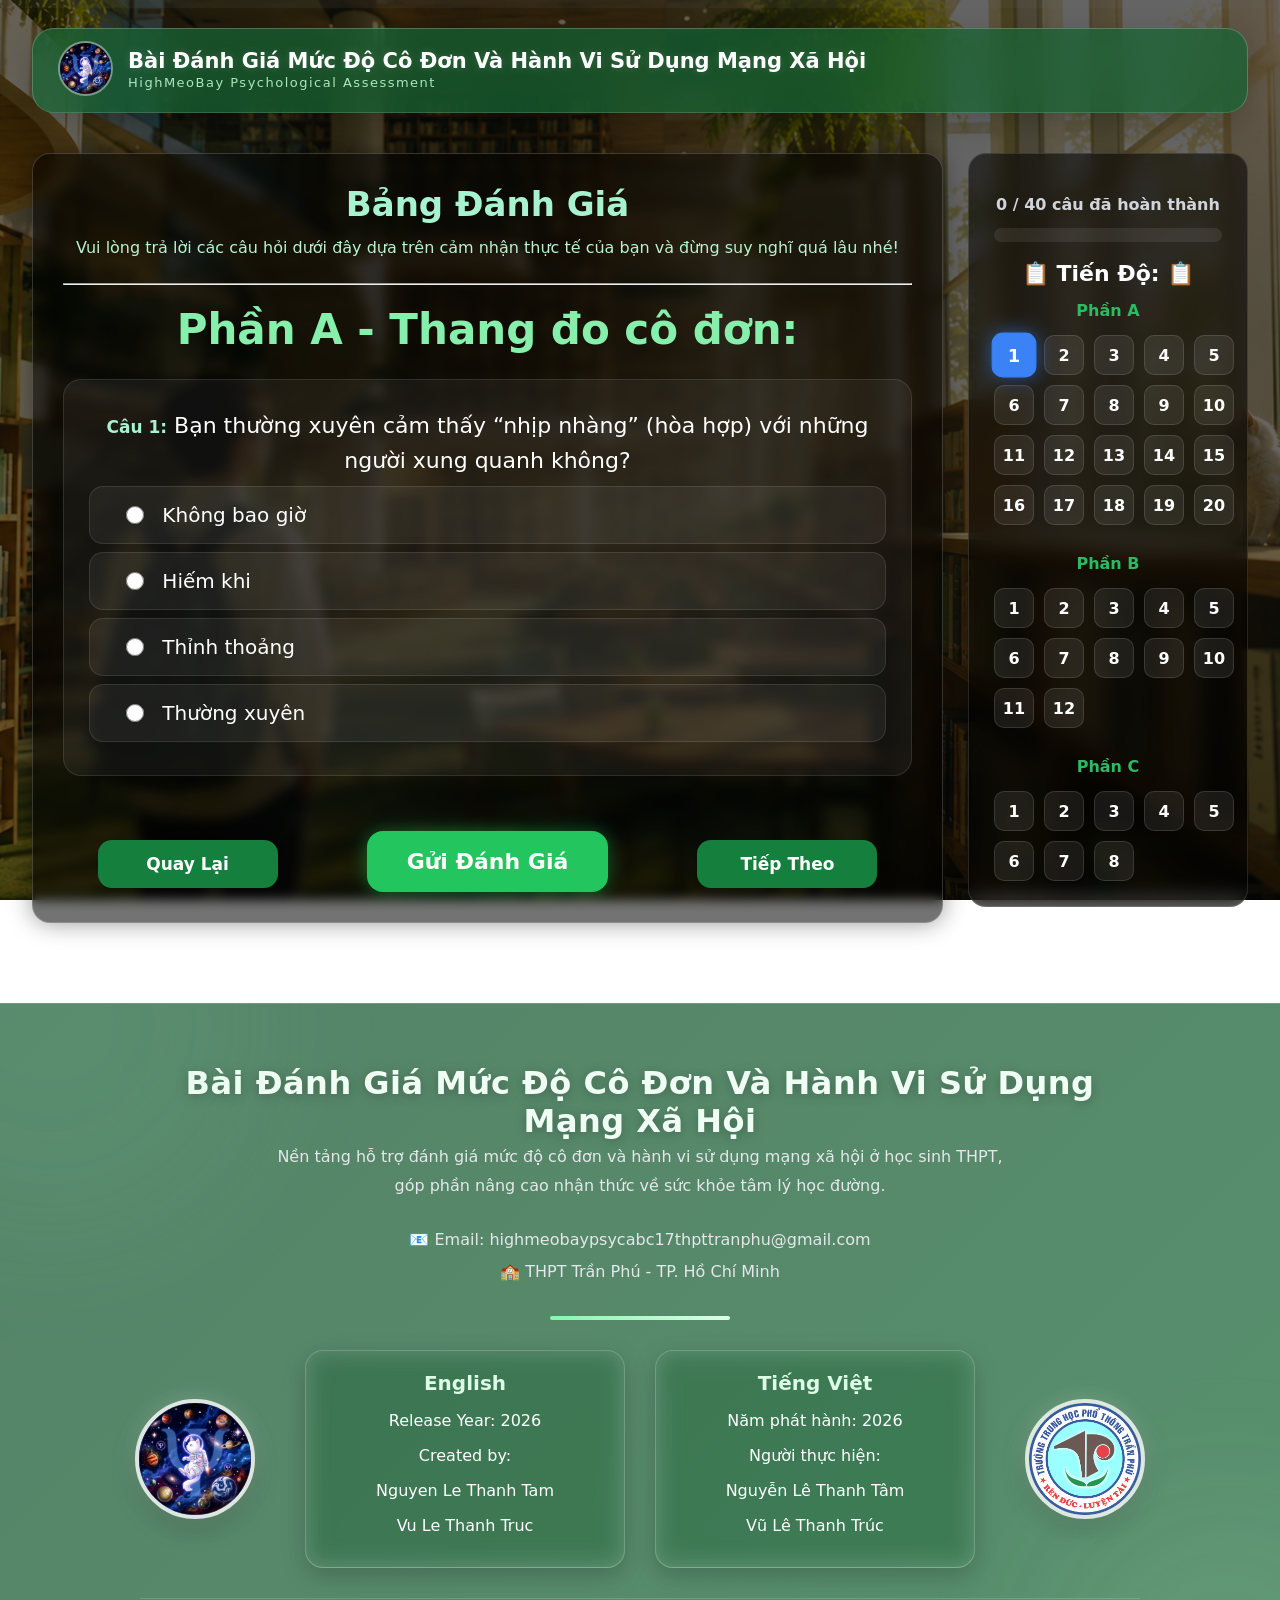
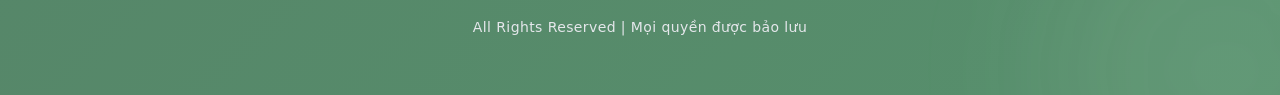
<file: survey.html>
<!DOCTYPE html>
<html lang="vi">

<link rel="icon" type="image/png" href="images/logo.png?v=2">

<head>
    <meta charset="UTF-8">
    <meta name="viewport" content="width=device-width, initial-scale=1.0">
    <title>Khảo sát</title>

    <link rel="stylesheet" href="stylesurvey.css">
</head>


<body>
    <div class="progress-container">
    <div class="progress-bar"></div>
</div>
<header class="header">

    <div class="logo">

    <a href="main.html">

        <img src="images/logo.png"
             alt="Logo">

    </a>

</div>

    <div class="header-text">

        <h2>

            Bài Đánh Giá Mức Độ Cô Đơn
            Và Hành Vi Sử Dụng Mạng Xã Hội

        </h2>

        <p>

            HighMeoBay Psychological Assessment 

        </p>

    </div>

</header>

    <div class="survey-layout">

    <div class="survey-main">

        <form id="surveyForm">

        <h1>Bảng Đánh Giá</h1>

        <p class="survey-description">
    Vui lòng trả lời các câu hỏi dưới đây dựa trên cảm nhận thực tế của bạn và đừng suy nghĩ quá lâu nhé!
</p>

        <hr>

        <h2 id="titleA" class="section-title">Phần A - Thang đo cô đơn:</h2>
        <div class="question-card" data-nav="nav1">
        <p id="q1">
            <strong>Câu 1:</strong>
           Bạn thường xuyên cảm thấy “nhịp nhàng” (hòa hợp) với những người xung quanh không?
        </p>

        <label>
            <input type="radio" name="q1" value="4">
            Không bao giờ
        </label>

         

        <label>
            <input type="radio" name="q1" value="3">
            Hiếm khi
        </label>

         

        <label>
            <input type="radio" name="q1" value="2">
            Thỉnh thoảng
        </label>

         

        <label>
            <input type="radio" name="q1" value="1">
            Thường xuyên
        </label>
        </div>
          
        <div class="question-card" data-nav="nav2">
        <p id="q2">
            <strong>Câu 2:</strong>
           Bạn có cảm thấy mình là một phần của nhóm bạn bè không?
        </p>
        <label>
            <input type="radio" name="q2" value="4">
            Không bao giờ
        </label>

         

        <label>
            <input type="radio" name="q2" value="3">
            Hiếm khi
        </label>

         

        <label>
            <input type="radio" name="q2" value="2">
            Thỉnh thoảng
        </label>

         

        <label>
            <input type="radio" name="q2" value="1">
            Thường xuyên
        </label>
        </div>

        <div class="question-card" data-nav="nav3">
        <p id="q3">
            <strong>Câu 3:</strong>
           Bạn có cảm thấy mình có nhiều điểm chung với những người xung quanh không? 
        </p>
        <label>
            <input type="radio" name="q3" value="4">
            Không bao giờ
        </label>

         

        <label>
            <input type="radio" name="q3" value="3">
            Hiếm khi
        </label>

         

        <label>
            <input type="radio" name="q3" value="2">
            Thỉnh thoảng
        </label>

         

        <label>
            <input type="radio" name="q3" value="1">
            Thường xuyên
        </label>
        </div>

        <div class="question-card" data-nav="nav4">
        <p id="q4">
            <strong>Câu 4:</strong>
           Bạn có cảm thấy bản thân là người hướng ngoại và thân thiện không? 
        </p>
        <label>
            <input type="radio" name="q4" value="4">
            Không bao giờ
        </label>

         

        <label>
            <input type="radio" name="q4" value="3">
            Hiếm khi
        </label>

         

        <label>
            <input type="radio" name="q4" value="2">
            Thỉnh thoảng
        </label>

         

        <label>
            <input type="radio" name="q4" value="1">
            Thường xuyên
        </label>
        </div>

        <div class="question-card" data-nav="nav5">
        <p id="q5">
            <strong>Câu 5:</strong>
           Bạn có cảm thấy mình gần gũi với mọi người không?
        </p>
        <label>
            <input type="radio" name="q5" value="4">
            Không bao giờ
        </label>

         

        <label>
            <input type="radio" name="q5" value="3">
            Hiếm khi
        </label>

         

        <label>
            <input type="radio" name="q5" value="2">
            Thỉnh thoảng
        </label>

         

        <label>
            <input type="radio" name="q5" value="1">
            Thường xuyên
        </label>
        </div>

        <div class="question-card" data-nav="nav6">
        <p id="q6">
            <strong>Câu 6:</strong>
           Bạn có cảm thấy mình có thể tìm được sự bầu bạn khi bản thân muốn không? 
        </p>
           <label>
            <input type="radio" name="q6" value="4">
            Không bao giờ
        </label>

         

        <label>
            <input type="radio" name="q6" value="3">
            Hiếm khi
        </label>

         

        <label>
            <input type="radio" name="q6" value="2">
            Thỉnh thoảng
        </label>

         

        <label>
            <input type="radio" name="q6" value="1">
            Thường xuyên
        </label>
        </div>

        <div class="question-card" data-nav="nav7">
        <p id="q7">
            <strong>Câu 7:</strong>
           Bạn có cảm thấy có những người thực sự hiểu mình không? 
        </p>
        <label>
            <input type="radio" name="q7" value="4">
            Không bao giờ
        </label>

         

        <label>
            <input type="radio" name="q7" value="3">
            Hiếm khi
        </label>

         

        <label>
            <input type="radio" name="q7" value="2">
            Thỉnh thoảng
        </label>

         

        <label>
            <input type="radio" name="q7" value="1">
            Thường xuyên
        </label>
        </div>
        
        <div class="question-card" data-nav="nav8">
        <p id="q8">
            <strong>Câu 8:</strong>
           Bạn có cảm thấy có những người mà bạn có thể cùng trò chuyện cùng không?
        </p>
        <label>
            <input type="radio" name="q8" value="4">
            Không bao giờ
        </label>

         

        <label>
            <input type="radio" name="q8" value="3">
            Hiếm khi
        </label>

         

        <label>
            <input type="radio" name="q8" value="2">
            Thỉnh thoảng
        </label>

         

        <label>
            <input type="radio" name="q8" value="1">
            Thường xuyên
        </label>
        </div>

        <div class="question-card" data-nav="nav9">
        <p id="q9">
            <strong>Câu 9:</strong>
          Bạn có cảm thấy có những người mà bạn có thể nhờ cậy không? 
        </p>
        <label>
            <input type="radio" name="q9" value="4">
            Không bao giờ
        </label>

         

        <label>
            <input type="radio" name="q9" value="3">
            Hiếm khi
        </label>

         

        <label>
            <input type="radio" name="q9" value="2">
            Thỉnh thoảng
        </label>

         

        <label>
            <input type="radio" name="q9" value="1">
            Thường xuyên
        </label>
        </div>

        <div class="question-card" data-nav="nav10">
        <p id="q10">
            <strong>Câu 10:</strong>
            Bạn có cảm thấy thiếu đi sự bầu bạn không?
        </p>
        <label>
            <input type="radio" name="q10" value="1">
            Không bao giờ
        </label>

         

        <label>
            <input type="radio" name="q10" value="2">
            Hiếm khi
        </label>

         

        <label>
            <input type="radio" name="q10" value="3">
            Thỉnh thoảng
        </label>

         

        <label>
            <input type="radio" name="q10" value="4">
            Thường xuyên
        </label>
        </div>
        
        <div class="question-card" data-nav="nav11">
        <p id="q11">
            <strong>Câu 11:</strong>
            Bạn có cảm thấy không có ai để bản thân có thể tin cậy hoặc tìm đến không? 
        </p>
        <label>
            <input type="radio" name="q11" value="1">
            Không bao giờ
        </label>

         

        <label>
            <input type="radio" name="q11" value="2">
            Hiếm khi
        </label>

         

        <label>
            <input type="radio" name="q11" value="3">
            Thỉnh thoảng
        </label>

         

        <label>
            <input type="radio" name="q11" value="4">
            Thường xuyên
        </label>
        </div>

        <div class="question-card" data-nav="nav12">
        <p id="q12">
            <strong>Câu 12:</strong>
            Bạn có cảm thấy mình bị cô độc không?
        </p>
        <label>
            <input type="radio" name="q12" value="1">
            Không bao giờ
        </label>

         

        <label>
            <input type="radio" name="q12" value="2">
            Hiếm khi
        </label>

         

        <label>
            <input type="radio" name="q12" value="3">
            Thỉnh thoảng
        </label>

         

        <label>
            <input type="radio" name="q12" value="4">
            Thường xuyên
        </label>
        </div>
        
        <div class="question-card" data-nav="nav13">
        <p id="q13">
            <strong>Câu 13:</strong>
            Bạn có cảm thấy mình không còn gần gũi với bất kỳ ai nữa không? 
        </p>
        <label>
            <input type="radio" name="q13" value="1">
            Không bao giờ
        </label>

         

        <label>
            <input type="radio" name="q13" value="2">
            Hiếm khi
        </label>

         

        <label>
            <input type="radio" name="q13" value="3">
            Thỉnh thoảng
        </label>

         

        <label>
            <input type="radio" name="q13" value="4">
            Thường xuyên
        </label>
</div>

        <div class="question-card" data-nav="nav14">
        <p id="q14">
            <strong>Câu 14:</strong>
            Bạn có cảm thấy những sở thích và ý tưởng của mình không được những người xung quanh chia sẻ không? 
        </p>
        <label>
            <input type="radio" name="q14" value="1">
            Không bao giờ
        </label>

         

        <label>
            <input type="radio" name="q14" value="2">
            Hiếm khi
        </label>

         

        <label>
            <input type="radio" name="q14" value="3">
            Thỉnh thoảng
        </label>

         

        <label>
            <input type="radio" name="q14" value="4">
            Thường xuyên
        </label>
        </div>

        <div class="question-card" data-nav="nav15">
        <p id="q15">
            <strong>Câu 15:</strong>
            Bạn có cảm thấy mình bị bỏ rơi không? 
        </p>
        <label>
            <input type="radio" name="q15" value="1">
            Không bao giờ
        </label>

         

        <label>
            <input type="radio" name="q15" value="2">
            Hiếm khi
        </label>

         

        <label>
            <input type="radio" name="q15" value="3">
            Thỉnh thoảng
        </label>

         

        <label>
            <input type="radio" name="q15" value="4">
            Thường xuyên
        </label>
           </div>

           <div class="question-card" data-nav="nav16">
        <p id="q16">
            <strong>Câu 16:</strong>
            Bạn có cảm thấy các mối quan hệ của mình với người khác không còn ý nghĩa nữa không? 
        </p>
        <label>
            <input type="radio" name="q16" value="1">
            Không bao giờ
        </label>

         

        <label>
            <input type="radio" name="q16" value="2">
            Hiếm khi
        </label>

         

        <label>
            <input type="radio" name="q16" value="3">
            Thỉnh thoảng
        </label>

         

        <label>
            <input type="radio" name="q16" value="4">
            Thường xuyên
        </label>
          </div>

          <div class="question-card" data-nav="nav17">
        <p id="q17">
            <strong>Câu 17:</strong>
            Bạn có cảm thấy không ai thực sự hiểu rõ về mình không? 
        </p>
        <label>
            <input type="radio" name="q17" value="1">
            Không bao giờ
        </label>

         

        <label>
            <input type="radio" name="q17" value="2">
            Hiếm khi
        </label>

         

        <label>
            <input type="radio" name="q17" value="3">
            Thỉnh thoảng
        </label>

         

        <label>
            <input type="radio" name="q17" value="4">
            Thường xuyên
        </label>
          </div>

          <div class="question-card" data-nav="nav18">
        <p id="q18">
            <strong>Câu 18:</strong>
            Bạn có cảm thấy bị cách biệt với những người khác không? 
        </p>
        <label>
            <input type="radio" name="q18" value="1">
            Không bao giờ
        </label>

         

        <label>
            <input type="radio" name="q18" value="2">
            Hiếm khi
        </label>

         

        <label>
            <input type="radio" name="q18" value="3">
            Thỉnh thoảng
        </label>

         

        <label>
            <input type="radio" name="q18" value="4">
            Thường xuyên
        </label>
           </div>

           <div class="question-card" data-nav="nav19">
        <p id="q19">
            <strong>Câu 19:</strong>
            Bạn có cảm thấy bản thân đang thu mình lại và không hạnh phúc vì điều đó không? 
        </p>
        <label>
            <input type="radio" name="q19" value="1">
            Không bao giờ
        </label>

         

        <label>
            <input type="radio" name="q19" value="2">
            Hiếm khi
        </label>

         

        <label>
            <input type="radio" name="q19" value="3">
            Thỉnh thoảng
        </label>

         

        <label>
            <input type="radio" name="q19" value="4">
            Thường xuyên
        </label>
          </div>

          <div class="question-card" data-nav="nav20">
        <p id="q20">
            <strong>Câu 20:</strong>
            Bạn có cảm thấy mọi người ở xung quanh mình nhưng không thực sự bên cạnh mình không? 
        </p>
        <label>
            <input type="radio" name="q20" value="1">
            Không bao giờ
        </label>

         

        <label>
            <input type="radio" name="q20" value="2">
            Hiếm khi
        </label>

         

        <label>
            <input type="radio" name="q20" value="3">
            Thỉnh thoảng
        </label>

         

        <label>
            <input type="radio" name="q20" value="4">
            Thường xuyên
        </label>
          </div>

        <h2 id="titleB" class="section-title">Phần B - Thang đo hành vi sử dụng mạng xã hội mang tính bù đắp:</h2>
        
        <div class="question-card" data-nav="nav31">
        <p id="q31">
            <strong>Câu 1:</strong>
           Khi cảm thấy buồn hoặc cô đơn, tôi thường sử dụng mạng xã hội để cảm thấy dễ chịu hơn.
        </p>

        <label>
            <input type="radio" name="q31" value="1">
            Hoàn toàn không đồng ý
        </label>

         

        <label>
            <input type="radio" name="q31" value="2">
            Không đồng ý
        </label>

         

        <label>
            <input type="radio" name="q31" value="3">
            Trung lập
        </label>

         

        <label>
            <input type="radio" name="q31" value="4">
            Đồng ý
        </label>
         

        <label>
            <input type="radio" name="q31" value="5">
            Hoàn toàn đồng ý
        </label>
          </div>

          <div class="question-card" data-nav="nav32">
        <p id="q32">
            <strong>Câu 2:</strong>
           Mạng xã hội giúp tôi tạm thời quên đi những cảm xúc tiêu cực trong cuộc sống.
        </p>

        <label>
            <input type="radio" name="q32" value="1">
            Hoàn toàn không đồng ý
        </label>

         

        <label>
            <input type="radio" name="q32" value="2">
            Không đồng ý
        </label>

         

        <label>
            <input type="radio" name="q32" value="3">
            Trung lập
        </label>

         

        <label>
            <input type="radio" name="q32" value="4">
            Đồng ý
        </label>
         

        <label>
            <input type="radio" name="q32" value="5">
            Hoàn toàn đồng ý
        </label>
        </div>
        
        <div class="question-card" data-nav="nav33">
        <p id="q33">
            <strong>Câu 3:</strong>
           Tôi cảm thấy bớt trống trải khi có sự tương tác (tin nhắn, lượt thích, bình luận) trên mạng xã hội. 
        </p>

        <label>
            <input type="radio" name="q33" value="1">
            Hoàn toàn không đồng ý
        </label>

         

        <label>
            <input type="radio" name="q33" value="2">
            Không đồng ý
        </label>

         

        <label>
            <input type="radio" name="q33" value="3">
            Trung lập
        </label>

         

        <label>
            <input type="radio" name="q33" value="4">
            Đồng ý
        </label>
         

        <label>
            <input type="radio" name="q33" value="5">
            Hoàn toàn đồng ý
        </label>
          </div>

          <div class="question-card" data-nav="nav34">
        <p id="q34">
            <strong>Câu 4:</strong>
           Khi tâm trạng không tốt, tôi tìm đến mạng xã hội như một cách để giải tỏa cảm xúc. 
        </p>

        <label>
            <input type="radio" name="q34" value="1">
            Hoàn toàn không đồng ý
        </label>

         

        <label>
            <input type="radio" name="q34" value="2">
            Không đồng ý
        </label>

         

        <label>
            <input type="radio" name="q34" value="3">
            Trung lập
        </label>

         

        <label>
            <input type="radio" name="q34" value="4">
            Đồng ý
        </label>
         

        <label>
            <input type="radio" name="q34" value="5">
            Hoàn toàn đồng ý
        </label>
          </div>

          <div class="question-card" data-nav="nav35">
        <p id="q35">
            <strong>Câu 5:</strong>
           Khi cảm thấy khó kết nối với người khác ngoài đời, tôi tìm đến mạng xã hội để giao tiếp. 
        </p>

        <label>
            <input type="radio" name="q35" value="1">
            Hoàn toàn không đồng ý
        </label>

         

        <label>
            <input type="radio" name="q35" value="2">
            Không đồng ý
        </label>

         

        <label>
            <input type="radio" name="q35" value="3">
            Trung lập
        </label>

         

        <label>
            <input type="radio" name="q35" value="4">
            Đồng ý
        </label>
         

        <label>
            <input type="radio" name="q35" value="5">
            Hoàn toàn đồng ý
        </label>
          </div>
          
          <div class="question-card" data-nav="nav36">
        <p id="q36">
            <strong>Câu 6:</strong>
           Tôi cảm thấy dễ chia sẻ suy nghĩ của mình trên mạng xã hội hơn so với giao tiếp trực tiếp. 
        </p>

        <label>
            <input type="radio" name="q36" value="1">
            Hoàn toàn không đồng ý
        </label>

         

        <label>
            <input type="radio" name="q36" value="2">
            Không đồng ý
        </label>

         

        <label>
            <input type="radio" name="q36" value="3">
            Trung lập
        </label>

         

        <label>
            <input type="radio" name="q36" value="4">
            Đồng ý
        </label>
         

        <label>
            <input type="radio" name="q36" value="5">
            Hoàn toàn đồng ý
        </label>
          </div>

          <div class="question-card" data-nav="nav37">
        <p id="q37">
            <strong>Câu 7:</strong>
           Mạng xã hội giúp tôi cảm thấy mình có thể kết nối với người khác khi ngoài đời gặp khó khăn. 
        </p>

        <label>
            <input type="radio" name="q37" value="1">
            Hoàn toàn không đồng ý
        </label>

         

        <label>
            <input type="radio" name="q37" value="2">
            Không đồng ý
        </label>

         

        <label>
            <input type="radio" name="q37" value="3">
            Trung lập
        </label>

         

        <label>
            <input type="radio" name="q37" value="4">
            Đồng ý
        </label>
         

        <label>
            <input type="radio" name="q37" value="5">
            Hoàn toàn đồng ý
        </label>
          </div>

          <div class="question-card" data-nav="nav38">
        <p id="q38">
            <strong>Câu 8:</strong>
           Tôi có xu hướng tìm kiếm sự đồng cảm hoặc mối quan hệ trên mạng xã hội khi cảm thấy thiếu kết nối ngoài đời. 
        </p>

        <label>
            <input type="radio" name="q38" value="1">
            Hoàn toàn không đồng ý
        </label>

         

        <label>
            <input type="radio" name="q38" value="2">
            Không đồng ý
        </label>

         

        <label>
            <input type="radio" name="q38" value="3">
            Trung lập
        </label>

         

        <label>
            <input type="radio" name="q38" value="4">
            Đồng ý
        </label>
         

        <label>
            <input type="radio" name="q38" value="5">
            Hoàn toàn đồng ý
        </label>
            </div>
            
            <div class="question-card" data-nav="nav39">
        <p id="q39">
            <strong>Câu 9:</strong>
           Tôi sử dụng mạng xã hội để cảm thấy mình vẫn được kết nối với người khác. 
        </p>

        <label>
            <input type="radio" name="q39" value="1">
            Hoàn toàn không đồng ý
        </label>

         

        <label>
            <input type="radio" name="q39" value="2">
            Không đồng ý
        </label>

         

        <label>
            <input type="radio" name="q39" value="3">
            Trung lập
        </label>

         

        <label>
            <input type="radio" name="q39" value="4">
            Đồng ý
        </label>
         

        <label>
            <input type="radio" name="q39" value="5">
            Hoàn toàn đồng ý
        </label>
          </div>

          <div class="question-card" data-nav="nav40">
            <p id="q40">
            <strong>Câu 10:</strong>
           Khi cảm thấy cô đơn, tôi mong nhận được sự phản hồi hoặc tương tác từ người khác trên mạng xã hội.
        </p>

        <label>
            <input type="radio" name="q40" value="1">
            Hoàn toàn không đồng ý
        </label>

         

        <label>
            <input type="radio" name="q40" value="2">
            Không đồng ý
        </label>

         

        <label>
            <input type="radio" name="q40" value="3">
            Trung lập
        </label>

         

        <label>
            <input type="radio" name="q40" value="4">
            Đồng ý
        </label>
         

        <label>
            <input type="radio" name="q40" value="5">
            Hoàn toàn đồng ý
        </label>
          </div>

          <div class="question-card" data-nav="nav41">
        <p id="q41">
            <strong>Câu 11:</strong>
           Việc đăng bài hoặc chia sẻ trên mạng xã hội giúp tôi cảm thấy được quan tâm hơn.
        </p>

        <label>
            <input type="radio" name="q41" value="1">
            Hoàn toàn không đồng ý
        </label>

         

        <label>
            <input type="radio" name="q41" value="2">
            Không đồng ý
        </label>

         

        <label>
            <input type="radio" name="q41" value="3">
            Trung lập
        </label>

         

        <label>
            <input type="radio" name="q41" value="4">
            Đồng ý
        </label>
         

        <label>
            <input type="radio" name="q41" value="5">
            Hoàn toàn đồng ý
        </label>
              </div>
              
            <div class="question-card" data-nav="nav42">
        <p id="q42">
            <strong>Câu 12:</strong>
           Mạng xã hội giúp tôi cảm thấy mình không bị cô lập. 
        </p>

        <label>
            <input type="radio" name="q42" value="1">
            Hoàn toàn không đồng ý
        </label>

         

        <label>
            <input type="radio" name="q42" value="2">
            Không đồng ý
        </label>

         

        <label>
            <input type="radio" name="q42" value="3">
            Trung lập
        </label>

         

        <label>
            <input type="radio" name="q42" value="4">
            Đồng ý
        </label>
         

        <label>
            <input type="radio" name="q42" value="5">
            Hoàn toàn đồng ý
        </label>
          </div>

        <h2 id="titleC" class="section-title">Phần C - Câu hỏi phụ:</h2>

        <div class="question-card" data-nav="nav51">
        <p id="graded">
            <strong> Câu 1: Giới tính của bạn là gì?</strong></p>

<label>
    <input type="radio" name="graded" value="Nam">
    Nam
</label>

 

<label>
    <input type="radio" name="graded" value="Nữ">
    Nữ
</label>
          </div>

          <div class="question-card" data-nav="nav52">
        <p id="grade">
            <strong> Câu 2: Bạn hiện đang học lớp mấy?</strong></p>

<label>
   <input type="radio" name="grade" value="10">
    Lớp 10
</label>

 

<label>
    <input type="radio" name="grade" value="11">
    Lớp 11
</label>

 

<label>
   <input type="radio" name="grade" value="12">
    Lớp 12
</label>
      </div>

      <div class="question-card">
   <p id="subject_group" data-nav="nav53">
    <strong>Câu 3: Bạn đang theo học tổ hợp môn nào?</strong>
</p>

<label>
    <input type="radio" name="subject_group" value="Tự Nhiên">
    Tự nhiên
</label>

 

<label>
    <input type="radio" name="subject_group" value="Xã Hội">
    Xã hội
</label>
 

<label>
    <input type="radio" name="subject_group" value="other">
    Ý khác:
</label>

<input type="text"
       id="subject_other"
       name="subject_other">
  </div>

  <div class="question-card">
    <p id="time_social" data-nav="nav54">
        <strong> Câu 4: Trung bình mỗi ngày bạn sử dụng mạng xã hội bao lâu?</strong></p>

<label>
    <input type="radio" name="time_social" value="1">
    Dưới 1 giờ
</label>

 

<label>
    <input type="radio" name="time_social" value="2">
    1 - 2 giờ
</label>

 

<label>
    <input type="radio" name="time_social" value="3">
    2 - 4 giờ
</label>

 

<label>
    <input type="radio" name="time_social" value="4">
    Trên 4 giờ
</label>
  </div>

  <div class="question-card" data-nav="nav55">
<p id="alone_activity">
    <strong>
        Câu 5: Khi cảm thấy buồn hoặc cô đơn, bạn có xu hướng làm điều gì nhất?
        (Có thể chọn nhiều đáp án)
    </strong>
</p>

<label>
    <input type="checkbox" name="alone_activity" value="facebook">
    Sử dụng mạng xã hội
</label>

 

<label>
    <input type="checkbox" name="alone_activity" value="music">
    Nghe nhạc / Xem phim
</label>

 

<label>
    <input type="checkbox" name="alone_activity" value="movie">
    Trò chuyện với bạn bè / người thân
</label>

 

<label>
    <input type="checkbox" name="alone_activity" value="study">
    Ở một mình
</label>

 

<label>
    <input type="checkbox"
           name="alone_activity"
           value="other"
           id="otherCheck1">
    Ý khác:
</label>

<input type="text"
       id="otherText1"
       name="alone_activity_other">
  </div>

       <div class="question-card" data-nav="nav56">
<p id="social_purpose">
    <strong>
        Câu 6: Bạn sử dụng mạng xã hội chủ yếu với mục đích gì? 
        (Có thể chọn nhiều đáp án)
    </strong>
</p>

<label>
    <input type="checkbox" name="social_purpose" value="facebook">
    Giải trí (xem video, lướt tin tức,...)
</label>

 

<label>
    <input type="checkbox" name="social_purpose" value="music">
    Nhắn tin, trò chuyện với bạn bè
</label>

 

<label>
    <input type="checkbox" name="social_purpose" value="movie">
    Đăng bài, chia sẻ cảm xúc
</label>

 

<label>
    <input type="checkbox" name="social_purpose" value="empathy">
    Tìm kiếm sự đồng cảm, người để tâm sự
</label>

 

<label>
    <input type="checkbox" name="social_purpose" value="study">
    Học tập
</label>

 

<label>
    <input type="checkbox"
           name="social_purpose"
           value="other"
           id="otherCheck2">
    Ý khác:
</label>

<input type="text"
       id="otherText2"
       name="social_purpose_other">
  </div>
  
<div class="question-card" data-nav="nav57">
<p id="mucdoketban">
            <strong>Câu 7:</strong>
           Bạn cảm thấy mức độ kết nối với bạn bè ngoài đời như thế nào?
        </p>

        <label>
            <input type="radio" name="mucdoketban" value="1">
            Rất thấp
        </label>

         

        <label>
            <input type="radio" name="mucdoketban" value="2">
            Thấp
        </label>

         

        <label>
            <input type="radio" name="mucdoketban" value="3">
            Trung bình
        </label>

         

        <label>
            <input type="radio" name="mucdoketban" value="4">
            Cao
        </label>
         

        <label>
            <input type="radio" name="mucdoketban" value="5">
            Rất cao
        </label>
          </div>

          <div class="question-card" data-nav="nav58">
        <p id="mucdocamxuc">
            <strong>Câu 8:</strong>
           Bạn có cảm thấy dễ dàng chia sẻ cảm xúc với người khác ngoài đời không?
        </p>

        <label>
            <input type="radio" name="mucdocamxuc" value="1">
            Rất khó
        </label>

         

        <label>
            <input type="radio" name="mucdocamxuc" value="2">
            Khó
        </label>

         

        <label>
            <input type="radio" name="mucdocamxuc" value="3">
            Bình thường
        </label>

         

        <label>
            <input type="radio" name="mucdocamxuc" value="4">
            Dễ
        </label>
         

        <label>
            <input type="radio" name="mucdocamxuc" value="5">
            Rất dễ
        </label>
          </div>

<div class="button-group">

    <button
        type="button"
        id="prevBtn">
        Quay Lại
    </button>

    <button
        type="submit"
        id="submitBtn">
        Gửi Đánh Giá
    </button>

    <button
        type="button"
        id="nextBtn">
        Tiếp Theo
    </button>

</div>

</form>



</div>

<div class="survey-sidebar">

    <div class="question-panel">

    <p id="progressText">
    0 / 40 câu đã hoàn thành
    </p>

    <div class="progress-wrapper">

    <div id="progressFill"
         class="progress-fill">
    </div>

</div>

    <br>
    
    <h3>📋 Tiến Độ: 📋</h3>

    <h4>Phần A</h4>

    <div class="question-grid">

        <a id="nav1" href="#q1" class="question-number">1</a>
        <a id="nav2" href="#q2" class="question-number">2</a>
        <a id="nav3" href="#q3" class="question-number">3</a>
        <a id="nav4" href="#q4" class="question-number">4</a>
        <a id="nav5" href="#q5" class="question-number">5</a>

        <a id="nav6" href="#q6" class="question-number">6</a>
        <a id="nav7" href="#q7" class="question-number">7</a>
        <a id="nav8" href="#q8" class="question-number">8</a>
        <a id="nav9" href="#q9" class="question-number">9</a>
        <a id="nav10" href="#q10" class="question-number">10</a>

        <a id="nav11" href="#q11" class="question-number">11</a>
        <a id="nav12" href="#q12" class="question-number">12</a>
        <a id="nav13" href="#q13" class="question-number">13</a>
        <a id="nav14" href="#q14" class="question-number">14</a>
        <a id="nav15" href="#q15" class="question-number">15</a>

        <a id="nav16" href="#q16" class="question-number">16</a>
        <a id="nav17" href="#q17" class="question-number">17</a>
        <a id="nav18" href="#q18" class="question-number">18</a>
        <a id="nav19" href="#q19" class="question-number">19</a>
        <a id="nav20" href="#q20" class="question-number">20</a>

    </div>

    <br>

    <h4>Phần B </h4>

    <div class="question-grid">

        <a id="nav31" href="#q31" class="question-number">1</a>
        <a id="nav32" href="#q32" class="question-number">2</a>
        <a id="nav33" href="#q33" class="question-number">3</a>
        <a id="nav34" href="#q34" class="question-number">4</a>
        <a id="nav35" href="#q35" class="question-number">5</a>

        <a id="nav36" href="#q36" class="question-number">6</a>
        <a id="nav37" href="#q37" class="question-number">7</a>
        <a id="nav38" href="#q38" class="question-number">8</a>
        <a id="nav39" href="#q39" class="question-number">9</a>
        <a id="nav40" href="#q40" class="question-number">10</a>

        <a id="nav41" href="#q41" class="question-number">11</a>
        <a id="nav42" href="#q42" class="question-number">12</a>
    
    </div>

    <br>

    <h4>Phần C </h4>

    <div class="question-grid">

        <a id="nav51" href="#graded" class="question-number">1</a>
        <a id="nav52" href="#grade" class="question-number">2</a>
        <a id="nav53" href="#subject_group" class="question-number">3</a>
        <a id="nav54" href="#time_social" class="question-number">4</a>
        <a id="nav55" href="#alone_activity" class="question-number">5</a>

        <a id="nav56" href="#social_purpose" class="question-number">6</a>
        <a id="nav57" href="#mucdoketban" class="question-number">7</a>
        <a id="nav58" href="#mucdocamxuc" class="question-number">8</a>

    </div>


</div>

</div>
</div>

</div>

<script src="script.js"></script>

</div>
</div>
</div>
</div>
</div>
</div>

<!-- FOOTER -->
<footer class="footer">

    <div class="footer-content">

        <h3>
             Bài Đánh Giá Mức Độ Cô Đơn
            Và Hành Vi Sử Dụng
            <br>
            Mạng Xã Hội 
        </h3>

        <p>
            Nền tảng hỗ trợ đánh giá mức độ cô đơn
            và hành vi sử dụng mạng xã hội ở học sinh THPT,
            <br>
            góp phần nâng cao nhận thức về sức khỏe tâm lý học đường.
        </p>

        <div class="footer-contact">

            <p>
                📧 Email:
                highmeobaypsycabc17thpttranphu@gmail.com
            </p>

            <p>
                🏫 THPT Trần Phú - TP. Hồ Chí Minh
            </p>

        </div>

        <div class="footer-line"></div>

        <div class="footer-owner">

    <!-- Logo Website -->
    <a href="main.html" class="footer-logo-side">
    <img src="images/logo.png" alt="Logo Website">
</a>

    <!-- Box English -->
    <div class="owner-box">

        <h4>English</h4>

        <p>Release Year: 2026</p>
        <p>Created by:</p>
        <p>Nguyen Le Thanh Tam</p>
        <p>Vu Le Thanh Truc</p>

    </div>

    <!-- Box Tiếng Việt -->
    <div class="owner-box">

        <h4>Tiếng Việt</h4>

        <p>Năm phát hành: 2026</p>
        <p>Người thực hiện:</p>
        <p>Nguyễn Lê Thanh Tâm</p>
        <p>Vũ Lê Thanh Trúc</p>

    </div>

    <!-- Logo Trường -->
    <a href="https://thpttranphu.hcm.edu.vn/homegd11"
   class="footer-logo-side">
    <img src="images/logotp.png"
         alt="Logo Trường">
</a>

</div>

        <div class="footer-bottom">
            All Rights Reserved | Mọi quyền được bảo lưu
        </div>

    </div>

</footer>

</body>

</html>
</file>
<file: styleindex.css>
/* RESET */

*{
    margin:0;
    padding:0;
    box-sizing:border-box;
}

body{

    min-height:100vh;

    background:
    linear-gradient(
        rgba(0,0,0,0.55),
        rgba(0,0,0,0.55)
    ),
    url("images/library.png");

    background-size:cover;
    background-position:center;
    background-attachment:fixed;

    font-family:
    "Segoe UI",
    sans-serif;

    color:white;
}


/* ================= HEADER ================= */
.header{

width: 95%;
max-width: 1400px;
margin: 0 auto;

display: flex;
align-items: center;

gap: 15px;
padding: 12px 25px;

background: rgba(22, 101, 52, 0.72);

border-radius: 22px;

border:
1px solid rgba(255,255,255,0.22);

 backdrop-filter: blur(18px);
    -webkit-backdrop-filter: blur(18px);
border-bottom: 1px solid rgba(255,255,255,0.15);

    box-shadow:
        0 10px 30px rgba(0,0,0,.18);

transition: .35s ease;
}

.header::before{

content:"";

position:absolute;

top:0;
left:-120%;

width:80px;
height:100%;

background:
linear-gradient(
90deg,
transparent,
rgba(255,255,255,0.25),
transparent
);

transform:skewX(-25deg);

transition:0.8s;

}

.header:hover::before{

left:120%;

}

.header{
display:flex;
align-items:center;
justify-content:flex-start;
gap:15px;

flex-wrap: nowrap; /* QUAN TRỌNG */
}

.header:hover{

box-shadow:
0 18px 45px rgba(0,0,0,0.40),
0 0 35px rgba(34,197,94,0.18);

border-color:
rgba(255,255,255,0.28);

}

.logo img{

width:55px;
height:55px;

border-radius:50%;

border:2px solid rgba(255,255,255,0.4);

transition:0.3s ease;

cursor:pointer;

}

.logo img:hover{

transform:scale(1.08);

box-shadow:
0 0 12px rgba(255,255,255,0.35),
0 0 25px rgba(34,197,94,0.55),
0 0 40px rgba(34,197,94,0.25);

border-color:#dcfce7;

}

.logo img:active{

transform:scale(0.95);

}

.header-text{
display: flex;
flex-direction: column;
justify-content: center;

line-height: 1.2;
}

.header-text h2{

font-size:21px;

font-weight:800;

margin:0;

color:#ffffff;

text-shadow:
0 0 10px rgba(255,255,255,0.15);

}

.header-text p{

font-size:13px;

color:#bbf7d0;

letter-spacing:1.5px;

margin:0;

opacity:0.9;

}

.question {
    background: rgba(255,255,255,0.04);
    border: 1px solid rgba(255,255,255,0.08);
    padding: 10px 12px;
    border-radius: 12px;
    margin: 10px 0;
}

label {
    display: block;
    padding: 3px 0;
    cursor: pointer;
}

/* ================= KHUNG GIỮA ================= */

.overlay-card{

    max-width:950px;

    margin:70px auto;

    padding:50px;

    background:
    rgba(255,255,255,0.12);

    backdrop-filter:blur(16px);

    border:
    1px solid rgba(255,255,255,0.2);

    border-radius:30px;

    box-shadow:
    0 20px 50px rgba(0,0,0,0.35);

    text-align:center;
}


/* ================= TIÊU ĐỀ ================= */

.overlay-card h1{
    font-size:48px;

    line-height:1.3;

    margin-bottom:25px;

    color:white;

    text-shadow:
    0 3px 10px rgba(0,0,0,0.5);
}


/* ================= MÔ TẢ ================= */

.description{

    font-size:18px;

    line-height:1.9;

    color:#f1f5f9;

    max-width:800px;

    margin:auto;
}


/* ================= THÔNG TIN ================= */

.info-box{

    display:flex;

    justify-content:center;

    gap:20px;

    flex-wrap:wrap;

    margin-top:35px;

    margin-bottom:40px;
}

.info-box div{

    background:
    rgba(255,255,255,0.15);

    padding:
    14px 20px;

    border-radius:14px;

    border:
    1px solid rgba(255,255,255,0.15);

    font-size:16px;
}


/* ================= NÚT ================= */

button{

    background:
    linear-gradient(
        135deg,
        #22c55e,
        #16a34a
    );

    color:white;

    border:none;

    padding:
    18px 45px;

    font-size:20px;

    font-weight:700;

    border-radius:16px;

    cursor:pointer;

    transition:0.3s;

    box-shadow:
    0 8px 25px rgba(34,197,94,0.35);
}

button:hover{

    transform:
    translateY(-4px);

    box-shadow:
    0 15px 35px rgba(34,197,94,0.45);
}

.about-test{

    max-width:1000px;

    margin:80px auto;

    padding:20px;
}

.about-test h2{

    text-align:center;

    margin-bottom:40px;

    font-size:36px;

    color:white;
}

.test-card{

    background:
    rgba(255,255,255,0.12);

    backdrop-filter:blur(12px);

    padding:30px;

    border-radius:20px;

    margin-bottom:25px;

    border:
    1px solid rgba(255,255,255,0.15);
}

.test-card h3{

    margin-bottom:15px;

    color:#86efac;
}

.test-card p{

    line-height:1.8;

    color:#f3f4f6;
}

/* ================= FACT ================= */

.facts{

    max-width:900px;

    margin:100px auto;

    text-align:center;
}

.facts h2{

    font-size:36px;

    margin-bottom:30px;

    color:white;
}

.fact-card{

    background:
    rgba(255,255,255,0.12);

    backdrop-filter:blur(14px);

    border:
    1px solid rgba(255,255,255,0.15);

    border-radius:24px;

    padding:40px;

    box-shadow:
    0 10px 30px rgba(0,0,0,0.25);

    min-height:180px;

    display:flex;

    align-items:center;

    justify-content:center;
}

#factText{

    font-size:22px;

    line-height:1.8;

    color:white;

    max-width:700px;
}

.fact-nav{

    margin-top:25px;

    display:flex;

    justify-content:center;

    align-items:center;

    gap:35px;
}

.fact-link{

    background:
    linear-gradient(
        135deg,
        #22c55e,
        #16a34a
    );

    color:white;

    border:none;

    padding:12px 24px;

    min-width:120px;

    border-radius:14px;

    font-size:16px;

    font-weight:600;

    cursor:pointer;

    transition:all 0.3s ease;

    box-shadow:
    0 4px 12px rgba(34,197,94,0.35),
    0 0 15px rgba(34,197,94,0.20);
}

.fact-link:hover{

    background:
    linear-gradient(
        135deg,
        #16a34a,
        #15803d
    );

    transform:
    translateY(-3px);

    box-shadow:
    0 8px 20px rgba(34,197,94,0.45),
    0 0 25px rgba(34,197,94,0.35);
}

.fact-link{

    width:120px;
    height:48px;
}

.fact-link{

    border:
    1px solid rgba(255,255,255,0.15);
}

/* ================= ABOUT TEST ================= */

.about-test{

    max-width:1100px;

    margin:100px auto;

    padding:0 20px;
}

.about-test h2{

    text-align:center;

    font-size:36px;

    margin-bottom:50px;
}

.test-card{

    background:
    rgba(255,255,255,0.12);

    backdrop-filter:blur(14px);

    border:
    1px solid rgba(255,255,255,0.15);

    border-radius:24px;

    padding:35px;

    margin-bottom:35px;

    box-shadow:
    0 10px 30px rgba(0,0,0,0.25);
}

.test-content{

    display:flex;

    align-items:center;

    justify-content:space-between;

    gap:40px;
}

.test-text h3{

    margin-bottom:20px;

    font-size:28px;

    color:#86efac;

    font-weight:700;

    text-shadow:
    0 0 10px rgba(134,239,172,0.25);
}
.test-text{

    flex:2;
}

.test-text p{

    line-height:1.9;

    font-size:17px;

    color:#f1f5f9;
}

.test-image{

    flex:1;

    text-align:center;
}

.test-image img{

    width:260px;

    height:320px;

    object-fit:cover;

    border-radius:18px;

    border:4px solid
    rgba(134,239,172,0.6);

    box-shadow:
    0 0 20px rgba(134,239,172,0.25),
    0 10px 25px rgba(0,0,0,0.35);

    transition:0.3s;
}

.test-image img:hover{

    transform:scale(1.05);

    box-shadow:
    0 0 30px rgba(134,239,172,0.4),
    0 15px 35px rgba(0,0,0,0.4);
}
.author-name{

    margin-top:15px;

    display:inline-block;

    padding:8px 16px;

    background:
    rgba(255,255,255,0.12);

    border-radius:999px;

    color:#dcfce7;

    font-weight:600;
}

/* ================= FOOTER ================= */
.footer{
width:100%;
margin-top:80px;
padding:60px 30px;

background:
linear-gradient(
135deg,
rgba(20,83,45,.72),
rgba(22,101,52,.72)
);

backdrop-filter:blur(18px);

border-top:1px solid rgba(255,255,255,0.15);

text-align:center;
position:relative;
z-index:2;

overflow:hidden;
/* Hiệu ứng */
opacity:0;
transform:translateY(60px);
transition:
opacity .8s ease,
transform .8s ease;

}

.footer.show{

opacity:1;
transform:translateY(0);

}

.footer::before{

content:"";

position:absolute;

width:400px;
height:400px;

top:-180px;
left:-150px;

border-radius:50%;

background:
rgba(134,239,172,.08);

filter:blur(70px);

pointer-events:none;

}

.footer::after{

content:"";

position:absolute;

width:350px;
height:350px;

bottom:-150px;
right:-120px;

border-radius:50%;

background:
rgba(220,252,231,.08);

filter:blur(70px);

pointer-events:none;

}

.footer-content{
max-width:1000px;
margin:auto;
}

.footer h3{

color:#f0fdf4;

font-size:32px;

letter-spacing:.5px;

text-shadow:
0 2px 12px rgba(0,0,0,.25);

}

.footer-content p{
color:#e5e7eb;
line-height:1.8;
}

.footer-contact{
margin-top:25px;
}

.footer-contact p{

transition:.25s;

}

.footer-contact p:hover{

color:#bbf7d0;

transform:
translateX(4px);

}

.footer-line{

width:180px;
height:4px;

margin:30px auto;

border-radius:999px;

background:
linear-gradient(
90deg,
#85f7af,
#dcfce7,
#82d3a0
);

background-size:200% 100%;

animation:
footerGlow 4s linear infinite;

}

@keyframes footerGlow{

0%{
background-position:0% 50%;
}

100%{
background-position:200% 50%;
}

}

.footer-owner{

display:grid;

grid-template-columns:
160px 320px 320px 160px;

justify-content:center;

align-items:center;

gap:30px;

margin-top:25px;

}

.owner-box{
width:320px;
padding:20px;
border-radius:18px;

background:rgba(255,255,255,.10);

border:1px solid rgba(255,255,255,.20);

backdrop-filter:blur(12px);

border:
1px solid rgba(255,255,255,.18);

box-shadow:0 8px 25px rgba(0,0,0,0.20);
}

.owner-box{

transition:
transform .3s ease,
box-shadow .3s ease;

}

.owner-box:hover{

transform:
translateY(-6px);

box-shadow:
0 15px 35px rgba(0,0,0,.25);

}

.owner-box h4{
color:#dcfce7;
margin-bottom:12px;
font-size:20px;
}

.owner-box p{
color:white;
margin:6px 0;
}

.footer-bottom{
margin-top:30px;
padding-top:20px;

border-top:1px solid rgba(255,255,255,0.15);

color:#e5e7eb;

letter-spacing:.4px;
font-size:14px;
}

.footer-logo-side{
display:flex;
align-items:center;
justify-content:center;
text-decoration:none;
flex-shrink:0;
}

.footer-logo-side img{

width:120px;
height:120px;

border-radius:50%;

object-fit:cover;

display:block;

border:4px solid rgba(255,255,255,0.8);

box-shadow:
0 8px 25px rgba(0,0,0,0.25),
0 0 20px rgba(220,252,231,0.3);

transition:0.3s;

}

.footer-logo-side:hover img{

transform:scale(1.08);

}

.footer-logo-side:hover img{

transform:scale(1.08);

filter:brightness(1.1);

}

.footer-logo-side img:hover{

transform:scale(1.08);

}

.footer-owner-wrapper{
display:flex;
align-items:center;
justify-content:center;
gap:60px;
flex-wrap:wrap;
}

/* =======================================================
   MOBILE VERSION
======================================================= */

@media (max-width:768px){

/* HEADER */

.header{
    width:95%;
    padding:15px;
    flex-direction:column;
    text-align:center;
}

.logo img{
    width:65px;
    height:65px;
}

.header-text h2{
    font-size:20px;
}

.header-text p{
    font-size:13px;
}


/* HERO */

.overlay-card{
    width:92%;
    margin:35px auto;
    padding:25px;
    border-radius:22px;
}

.overlay-card h1{
    font-size:30px;
    line-height:1.35;
}

.description{
    font-size:16px;
    line-height:1.8;
}

.info-box{
    flex-direction:column;
    gap:12px;
}

.info-box div{
    width:100%;
}


/* BUTTON */

button{
    width:100%;
    font-size:18px;
}


/* ABOUT */

.about-test h2{
    font-size:28px;
}

.test-card{
    padding:22px;
}

.test-content{
    flex-direction:column;
}

.test-image{
    order:-1;
}

.test-image img{
    width:220px;
    height:280px;
}

.test-text h3{
    font-size:22px;
    text-align:center;
}

.test-text p{
    font-size:16px;
}


/* FACT */

.facts{
    width:92%;
}

.facts h2{
    font-size:28px;
}

.fact-card{
    padding:25px;
    min-height:220px;
}

#factText{
    font-size:18px;
}

.fact-nav{
    flex-direction:column;
    gap:15px;
}

.fact-link{
    width:100%;
}

#factCounter{
    font-size:18px;
}


/* FOOTER */

.footer{
    padding:45px 20px;
}

.footer h3{
    font-size:25px;
}

.footer-owner{

    grid-template-columns:1fr;
    gap:25px;

}

.owner-box{
    width:100%;
}

.footer-logo-side img{
    width:95px;
    height:95px;
}

}


/* =======================================================
   MOBILE NHỎ (Iphone SE...)
======================================================= */

@media (max-width:480px){

.overlay-card h1{
    font-size:25px;
}

.description{
    font-size:15px;
}

.header-text h2{
    font-size:18px;
}

.test-image img{
    width:180px;
    height:240px;
}

#factText{
    font-size:17px;
}

.footer h3{
    font-size:22px;
}

}
</file>
<file: stylemain.css>
/* ================= RESET ================= */
* {
    margin: 0;
    padding: 0;
    box-sizing: border-box;
    font-family: system-ui, -apple-system, "Segoe UI", Arial, sans-serif;
}

body {
    background: linear-gradient(rgba(0,0,0,0.55), rgba(0,0,0,0.55)),
                url("images/library2.png") no-repeat center center / cover;
    background-attachment: fixed;
    color: white;
    min-height: 100vh;
}

/* ================= HEADER ================= */
.header{

width: 95%;
max-width: 1400px;
margin: 0 auto;

display: flex;
align-items: center;

gap: 15px;
padding: 12px 25px;

background: rgba(22, 101, 52, 0.72);

border-radius: 22px;

border:
1px solid rgba(255,255,255,0.22);

 backdrop-filter: blur(18px);
    -webkit-backdrop-filter: blur(18px);
border-bottom: 1px solid rgba(255,255,255,0.15);

    box-shadow:
        0 10px 30px rgba(0,0,0,.18);

transition: .35s ease;
}

.header::before{

content:"";

position:absolute;

top:0;
left:-120%;

width:80px;
height:100%;

background:
linear-gradient(
90deg,
transparent,
rgba(255,255,255,0.25),
transparent
);

transform:skewX(-25deg);

transition:0.8s;

}

.header:hover::before{

left:120%;

}

.header{
display:flex;
align-items:center;
justify-content:flex-start;
gap:15px;

flex-wrap: nowrap; /* QUAN TRỌNG */
}

.header:hover{

box-shadow:
0 18px 45px rgba(0,0,0,0.40),
0 0 35px rgba(34,197,94,0.18);

border-color:
rgba(255,255,255,0.28);

}

.logo img{

width:55px;
height:55px;

border-radius:50%;

border:2px solid rgba(255,255,255,0.4);

transition:0.3s ease;

cursor:pointer;

}

.logo img:hover{

transform:scale(1.08);

box-shadow:
0 0 12px rgba(255,255,255,0.35),
0 0 25px rgba(34,197,94,0.55),
0 0 40px rgba(34,197,94,0.25);

border-color:#dcfce7;

}

.logo img:active{

transform:scale(0.95);

}

.header-text{
display: flex;
flex-direction: column;
justify-content: center;

line-height: 1.2;
}

.header-text h2{

font-size:21px;

font-weight:800;

margin:0;

color:#ffffff;

text-shadow:
0 0 10px rgba(255,255,255,0.15);

}

.header-text p{

font-size:13px;

color:#bbf7d0;

letter-spacing:1.5px;

margin:0;

opacity:0.9;

}

.question {
    background: rgba(255,255,255,0.04);
    border: 1px solid rgba(255,255,255,0.08);
    padding: 10px 12px;
    border-radius: 12px;
    margin: 10px 0;
}

label {
    display: block;
    padding: 3px 0;
    cursor: pointer;
}

/* ================= FOOTER ================= */
.footer{
width:100%;
margin-top:80px;
padding:60px 30px;

background:
linear-gradient(
135deg,
rgba(20,83,45,.72),
rgba(22,101,52,.72)
);

backdrop-filter:blur(18px);

border-top:1px solid rgba(255,255,255,0.15);

text-align:center;
position:relative;
z-index:2;

overflow:hidden;
/* Hiệu ứng */
opacity:0;
transform:translateY(60px);
transition:
opacity .8s ease,
transform .8s ease;

}

.footer.show{

opacity:1;
transform:translateY(0);

}

.footer::before{

content:"";

position:absolute;

width:400px;
height:400px;

top:-180px;
left:-150px;

border-radius:50%;

background:
rgba(134,239,172,.08);

filter:blur(70px);

pointer-events:none;

}

.footer::after{

content:"";

position:absolute;

width:350px;
height:350px;

bottom:-150px;
right:-120px;

border-radius:50%;

background:
rgba(220,252,231,.08);

filter:blur(70px);

pointer-events:none;

}

.footer-content{
max-width:1000px;
margin:auto;
}

.footer h3{

color:#f0fdf4;

font-size:32px;

letter-spacing:.5px;

text-shadow:
0 2px 12px rgba(0,0,0,.25);

}

.footer-content p{
color:#e5e7eb;
line-height:1.8;
}

.footer-contact{
margin-top:25px;
}

.footer-contact p{

transition:.25s;

}

.footer-contact p:hover{

color:#bbf7d0;

transform:
translateX(4px);

}

.footer-line{

width:180px;
height:4px;

margin:30px auto;

border-radius:999px;

background:
linear-gradient(
90deg,
#85f7af,
#dcfce7,
#82d3a0
);

background-size:200% 100%;

animation:
footerGlow 4s linear infinite;

}

@keyframes footerGlow{

0%{
background-position:0% 50%;
}

100%{
background-position:200% 50%;
}

}

.footer-owner{

display:grid;

grid-template-columns:
160px 320px 320px 160px;

justify-content:center;

align-items:center;

gap:30px;

margin-top:25px;

}

.owner-box{
width:320px;
padding:20px;
border-radius:18px;

background:rgba(255,255,255,.10);

border:1px solid rgba(255,255,255,.20);

backdrop-filter:blur(12px);

border:
1px solid rgba(255,255,255,.18);

box-shadow:0 8px 25px rgba(0,0,0,0.20);
}

.owner-box{

transition:
transform .3s ease,
box-shadow .3s ease;

}

.owner-box:hover{

transform:
translateY(-6px);

box-shadow:
0 15px 35px rgba(0,0,0,.25);

}

.owner-box h4{
color:#dcfce7;
margin-bottom:12px;
font-size:20px;
}

.owner-box p{
color:white;
margin:6px 0;
}

.footer-bottom{
margin-top:30px;
padding-top:20px;

border-top:1px solid rgba(255,255,255,0.15);

color:#e5e7eb;

letter-spacing:.4px;
font-size:14px;
}

.footer-logo-side{
display:flex;
align-items:center;
justify-content:center;
text-decoration:none;
flex-shrink:0;
}

.footer-logo-side img{

width:120px;
height:120px;

border-radius:50%;

object-fit:cover;

display:block;

border:4px solid rgba(255,255,255,0.8);

box-shadow:
0 8px 25px rgba(0,0,0,0.25),
0 0 20px rgba(220,252,231,0.3);

transition:0.3s;

}

.footer-logo-side:hover img{

transform:scale(1.08);

}

.footer-logo-side:hover img{

transform:scale(1.08);

filter:brightness(1.1);

}

.footer-logo-side img:hover{

transform:scale(1.08);

}

.footer-owner-wrapper{
display:flex;
align-items:center;
justify-content:center;
gap:60px;
flex-wrap:wrap;
}

/* ================= HERO ================= */
.hero {
    width: 100%;
    max-width: 1150px;
    margin: 60px auto 80px auto;
    padding: 0 20px;

    display: flex;
    justify-content: center;
}

.hero-card {
    width: 100%;
    text-align: center;

    padding: 90px 60px;
    border-radius: 34px;

    background: linear-gradient(
        135deg,
        rgba(22,101,52,0.25),
        rgba(255,255,255,0.06)
    );

    border: 1px solid rgba(255,255,255,0.18);

    backdrop-filter: blur(30px);

    box-shadow:
        0 50px 140px rgba(0,0,0,0.65),
        inset 0 1px 0 rgba(255,255,255,0.12);

    position: relative;
    overflow: hidden;

    transition: 0.4s ease;
}

.hero-card:hover {
    transform: translateY(-14px);

    box-shadow:
        0 70px 160px rgba(0,0,0,0.65),
        0 0 40px rgba(34,197,94,0.25),
        inset 0 1px 0 rgba(255,255,255,0.15);
}

.hero-card:hover::before {
    opacity: 1;
    filter: blur(35px);
}

.hero-card::before {
    content: "";
    position: absolute;
    width: 700px;
    height: 700px;

    background: radial-gradient(
        circle,
        rgba(34,197,94,0.25),
        transparent 65%
    );

    top: -250px;
    left: -250px;

    filter: blur(30px);

    animation: glowMove 10s ease-in-out infinite;

    pointer-events: none;
}

@keyframes glowMove {
    0% { transform: translate(0,0); }
    50% { transform: translate(60px, -30px); }
    100% { transform: translate(0,0); }
}

.hero-card h1{

    position:relative;
    display:inline-block;

    font-size:50px;
    font-weight:900;

    color:#fff;

    text-shadow:
        0 0 15px rgba(134,239,172,.35),
        0 10px 30px rgba(0,0,0,.5);

}

@keyframes titleGradient{

    from{
        background-position:0%;
    }

    to{
        background-position:300%;
    }

}

@keyframes titleFloat{

    0%,100%{
        transform:translateY(0);
    }

    50%{
        transform:translateY(-4px);
    }

}

.hero-card h1::after{

    content:"";

    position:absolute;

    left:-15%;
    top:0;

    width:30%;
    height:100%;

    background:linear-gradient(
        110deg,
        transparent,
        rgba(255,255,255,.75),
        transparent
    );

    transform:skewX(-20deg);

    animation:shineTitle 5s infinite;

}

@keyframes shineTitle{

0%{
left:-30%;
}

100%{
left:130%;
}

}

.hero-card:hover h1 {
    letter-spacing: 1px;
    transition: 0.3s ease;
}

.hero-card p {
    font-size: 20px;
    line-height: 1.9;

    color: rgba(255,255,255,0.85);

    max-width: 900px;
    margin: 0 auto;

    animation: fadeUp 1.2s ease forwards;
}

@keyframes fadeUp {
    0% {
        opacity: 0;
        transform: translateY(18px);
    }
    100% {
        opacity: 1;
        transform: translateY(0);
    }
}

body::after {
    content: "";
    position: fixed;
    inset: 0;
    pointer-events: none;
    z-index: 0;

    background-image:
        radial-gradient(circle, rgba(255,255,255,0.06) 1px, transparent 1px);

    background-size: 38px 38px;

    opacity: 0.25;

    animation: floatBg 25s linear infinite;
}

@keyframes floatBg {
    0% { transform: translateY(0); }
    100% { transform: translateY(-60px); }
}











/* ================= SECTION TITLE ================= */
.section-title {
    text-align: center;

    font-size: 34px;
    font-weight: 900;

    margin-bottom: 25px;

    color: #22c55e;

    text-shadow:
        0 0 15px rgba(34,197,94,0.4),
        0 0 30px rgba(34,197,94,0.15);

    letter-spacing: 0.6px;
}

/* ================= SECTION WRAPPER ================= */
.section-box {
    max-width: 1100px;
    margin: 0 auto;

    padding: 35px;

    background: rgba(255, 255, 255, 0.07);
    border: 1px solid rgba(255, 255, 255, 0.14);

    border-radius: 26px;

    backdrop-filter: blur(18px);

    box-shadow: 0 20px 60px rgba(0,0,0,0.25);

    color: #f8fff9;
}

/* ================= TEAM GRID ================= */
.team-grid {
    display: grid;
    grid-template-columns: repeat(3, 1fr);
    gap: 22px;
}

/* ================= PERSON CARD ================= */
.person-card {
    position: relative;

    padding:20px;

    display:flex;

    flex-direction:column;

    align-items:center;

    border-radius: 20px;

    background: rgba(255,255,255,0.06);
    border: 1px solid rgba(255,255,255,0.14);

    text-align: center;

    overflow: hidden;

    transition: 0.35s ease;

    box-shadow: 0 10px 30px rgba(0,0,0,0.25);
}

/* GVHD nổi bật */
.person-card.supervisor {
    transform: scale(1.05);
    box-shadow: 0 20px 60px rgba(34,197,94,0.25);
}

/* hover chung */
.person-card:hover {
    transform: translateY(-10px) scale(1.02);
    box-shadow:
        0 25px 70px rgba(0,0,0,0.45),
        0 0 25px rgba(34,197,94,0.2);
}

/* ================= IMAGE ================= */
.person-card img{

    width:100%;

    height:auto;

    display:block;

    object-fit:contain;

    border-radius:16px;

    margin-bottom:15px;

    border:1px solid rgba(255,255,255,.18);

}

/* ================= ROLE BADGE ================= */
.role-badge {
    display: inline-block;

    font-size: 12px;
    font-weight: 600;

    padding: 5px 10px;

    margin-bottom: 10px;

    border-radius: 999px;

    background: rgba(34,197,94,0.15);
    color: #dcfce7;

    border: 1px solid rgba(34,197,94,0.3);
}

/* ================= DIVIDER ================= */
.divider {
    height: 2px;
    width: 70%;

    margin: 35px auto;

    background: linear-gradient(90deg, transparent, #22c55e, transparent);
}

/* ================= MISSION - VISION ================= */
.mission-vision {
    display: grid;
    grid-template-columns: repeat(2, 1fr);
    gap: 18px;
}

/* ================= CARD (REUSE CHO SECTION 2,3,4) ================= */
.card {
    background: rgba(255,255,255,0.06);
    border: 1px solid rgba(255,255,255,0.12);

    border-radius: 16px;

    padding: 18px;

    box-shadow: 0 10px 30px rgba(0,0,0,0.18);

    transition: 0.3s ease;
}

.card:hover {
    transform: translateY(-4px);
}

/* ================= BUTTON ================= */
button {
    margin-top: 12px;
    padding: 10px 18px;

    border: none;
    border-radius: 10px;

    background: linear-gradient(135deg,#22c55e,#16a34a);
    color: white;

    cursor: pointer;
}

/* ================= RESPONSIVE ================= */
@media (max-width: 900px) {
    .team-grid {
        grid-template-columns: 1fr;
    }

    .mission-vision {
        grid-template-columns: 1fr;
    }

    .person-card {
        max-width: 100%;
    }
}

/* ================= SECTION TITLE UNDERLINE ================= */
section h2 {
    position: relative;
}

section h2::after {
    content: "";
    display: block;

    width: 60px;
    height: 3px;

    margin: 10px auto 0;

    background: linear-gradient(90deg, transparent, #22c55e, transparent);

    border-radius: 999px;
}

/* ================= HIGHLIGHT TEXT ================= */
.highlight-title {
    font-size: 18px;
    font-weight: 700;

    color: #86efac;

    margin-top: 10px;
    margin-bottom: 6px;

    text-shadow: 0 0 10px rgba(134,239,172,0.3);
}

/* ================== TAMNHIN  ============================== */ 
.mission-vision {
    display: grid;
    grid-template-columns: repeat(2, 1fr);
    gap: 18px;
    margin-top: 20px;
}

/* KHUNG SỨ MỆNH / TẦM NHÌN */
.mv-card {
    padding: 20px;

    border-radius: 18px;

    background: rgba(255,255,255,0.06);
    border: 1px solid rgba(255,255,255,0.12);

    backdrop-filter: blur(12px);

    box-shadow: 0 10px 30px rgba(0,0,0,0.25);

    transition: 0.3s ease;
}

.mv-card:hover {
    transform: translateY(-6px);
    box-shadow: 0 20px 60px rgba(0,0,0,0.35);
}

.mv-card h3 {
    color: #22c55e;
    margin-bottom: 10px;
}

.mv-card p {
    line-height: 1.6;
    color: #d1fae5;
}

/* =======================================
   PHẦN 2 - CÁC BÀI ĐÁNH GIÁ TÂM LÝ
======================================= */

.assessment-box{

    width:100%;
    max-width:1100px;

    margin:0 auto;

    padding:35px;

    border-radius:26px;

    background:rgba(255,255,255,0.07);

    border:1px solid rgba(255,255,255,0.14);

    backdrop-filter:blur(18px);

    box-shadow:
    0 20px 60px rgba(0,0,0,0.25);
}

/* DANH SÁCH CARD */

.assessment-slider{

    display:flex;

    gap:22px;

    overflow-x:auto;

    scroll-behavior:smooth;

    scrollbar-width:none;
}

/* THANH CUỘN */

.assessment-slider::-webkit-scrollbar{

    height:12px;
}

.assessment-slider::-webkit-scrollbar-track{

    background:
    rgba(255,255,255,0.08);

    border-radius:999px;
}

.assessment-slider::-webkit-scrollbar-thumb{

    border-radius:999px;

    background:
    linear-gradient(
        135deg,
        #22c55e,
        #16a34a
    );
}

/* KHÁM PHÁ THÊM */

.explore-bar{

    display:flex;

    justify-content:center;

    margin-bottom:12px;
}

.explore-btn{

    padding:12px 28px;

    border-radius:999px;

    background:
    linear-gradient(
        135deg,
        #22c55e,
        #16a34a
    );

    color:white;

    font-size:15px;

    font-weight:700;

    letter-spacing:0.5px;

    box-shadow:
    0 10px 30px rgba(34,197,94,0.35);

    animation:
    breathing 2.5s ease-in-out infinite;
}

@keyframes breathing{

    0%{
        transform:scale(1);
    }

    50%{
        transform:scale(1.04);
    }

    100%{
        transform:scale(1);
    }
}

/* CARD */

.assessment-card{

    width:300px;

    min-height:360px;

    flex-shrink:0;

    display:flex;

    flex-direction:column;

    justify-content:space-between;

    text-align:center;

    padding:22px;

    border-radius:20px;

    background:
    rgba(255,255,255,0.06);

    border:
    1px solid rgba(255,255,255,0.12);

    transition:0.3s ease;
}

.assessment-card:hover{

    transform:
    translateY(-8px);

    box-shadow:
    0 20px 50px rgba(0,0,0,0.25);
}

.assessment-card h3{

    color:#dcfce7;

    font-size:20px;

    line-height:1.5;

    min-height:90px;

    display:flex;

    align-items:center;

    justify-content:center;
}

.description{

    color:#e5e7eb;

    line-height:1.7;

    min-height:90px;

    display:flex;

    align-items:center;

    justify-content:center;
}

.status{

    margin-top:12px;

    font-weight:700;
}

.completed{

    color:#86efac;
}

.developing{

    color:#fde68a;
}

.available{

    color:#d1fae5;

    margin-top:10px;

    min-height:40px;
}

/* NÚT */

.card-btn{

    margin-top:18px;

    width:100%;

    padding:12px;

    border:none;

    border-radius:12px;

    color:white;

    font-weight:700;

    cursor:pointer;

    background:
    linear-gradient(
        135deg,
        #22c55e,
        #16a34a
    );
}

.card-btn:hover{

    transform:
    translateY(-2px);
}

.card-btn.disabled{

    background:#6b7280;

    cursor:not-allowed;

    opacity:0.75;
}

.assessment-slider{

    display:flex;

    gap:22px;

    overflow-x:auto;

    padding-bottom:12px;

    scroll-behavior:smooth;

    scrollbar-width:thin;

    scrollbar-color:#22c55e rgba(255,255,255,.08);

}

/* Thanh cuộn */

.assessment-slider::-webkit-scrollbar{

    height:8px;

}

.assessment-slider::-webkit-scrollbar-track{

    background:rgba(255,255,255,.08);

    border-radius:999px;

}

.assessment-slider::-webkit-scrollbar-thumb{

    background:#22c55e;

    border-radius:999px;

}

.assessment-slider::-webkit-scrollbar-thumb:hover{

    background:#16a34a;

}

/* PHẦN 3 */

.knowledge-box{

    max-width:1100px;

    margin:auto;

    padding:35px;

    border-radius:26px;

    background:rgba(255,255,255,0.07);

    border:1px solid rgba(255,255,255,0.14);

    backdrop-filter:blur(18px);

    box-shadow:
        0 20px 60px rgba(0,0,0,0.25);
}
 
.knowledge-grid{

    display:grid;

    grid-template-columns:repeat(4,1fr);

    gap:22px;

}

.book-card{

    display:flex;

    flex-direction:column;

    justify-content:space-between;

    text-align:center;

    min-height:330px;

    padding:28px 20px;

    border-radius:20px;

    background:rgba(255,255,255,.06);

    border:1px solid rgba(255,255,255,.12);

    transition:.3s;

    box-shadow:
        0 10px 25px rgba(0,0,0,.2);

}

.book-card:hover{

    transform:
    translateY(-8px);

    box-shadow:
    0 20px 40px
    rgba(34,197,94,0.2);
}

.book-icon{

    font-size:58px;

    margin-bottom:18px;

}

.book-card h3{

    font-size:22px;

    color:#dcfce7;

    line-height:1.45;

    margin-bottom:15px;

    min-height:95px;

}

.book-card p{

    color:#e5e7eb;

    line-height:1.7;

    min-height:70px;

}

.book-card button{

    margin-top:22px;

    width:100%;

    padding:12px;

    border-radius:12px;

}

@media (max-width:1100px){

    .knowledge-grid{

        grid-template-columns:repeat(2,1fr);

    }

}

@media (max-width:700px){

    .knowledge-grid{

        grid-template-columns:1fr;

    }

}

/* ================= HERO QUOTE ================= */

.hero-quote{

    position:relative;

    margin-top:45px;

    display:flex;

    justify-content:center;

    align-items:center;

}

.quote-box{

    position:relative;

    width:520px;

    padding:28px 35px;

    border-radius:22px;

    background:rgba(255,255,255,.06);

    border:1px solid rgba(255,255,255,.12);

    backdrop-filter:blur(18px);

    box-shadow:
        0 15px 40px rgba(0,0,0,.25);

}

.quote-box p{

    font-size:23px;

    line-height:1.8;

    color:#dcfce7;

    font-style:italic;

    text-align:center;

    text-shadow:
        0 0 10px rgba(134,239,172,.15);

}

.quote-mark{

    position:absolute;

    font-size:38px;

    color:rgba(134,239,172,.45);

    font-weight:bold;

}

.quote-mark{

    top:12px;
    left:18px;

}

.quote-mark.end{

    right:18px;
    bottom:12px;

    left:auto;
    top:auto;

}

/* ICON */

.quote-icon{

    position:absolute;

    font-size:34px;

    opacity:.55;

    animation:floatIcon 5s ease-in-out infinite;

}

.top-left{

    top:-15px;
    left:18%;

}

.top-right{

    top:-20px;
    right:18%;

    animation-delay:1s;

}

.bottom-left{

    bottom:-20px;
    left:20%;

    animation-delay:2s;

}

.bottom-right{

    bottom:-18px;
    right:20%;

    animation-delay:3s;

}

/* Animation */

@keyframes floatIcon{

0%{

transform:
translateY(0px)
rotate(0deg);

}

50%{

transform:
translateY(-8px)
rotate(5deg);

}

100%{

transform:
translateY(0px)
rotate(0deg);

}

}

@media (max-width:768px){

.quote-box{

width:100%;

padding:22px;

}

.quote-box p{

font-size:18px;

line-height:1.7;

}

.quote-icon{

font-size:26px;

}

.top-left{

left:5%;

}

.top-right{

right:5%;

}

.bottom-left{

left:8%;

}

.bottom-right{

right:8%;

}

}

/* ================= PHẦN 4 ================= */

.research-box{

    max-width:1100px;

    margin:auto;

    padding:30px;

    border-radius:26px;

    background:rgba(255,255,255,.07);

    border:1px solid rgba(255,255,255,.14);

    backdrop-filter:blur(18px);

    box-shadow:0 20px 60px rgba(0,0,0,.25);

}

/* DANH SÁCH */

.research-list{

    display:flex;

    flex-direction:column;

    gap:18px;

    max-height:560px;

    overflow-y:auto;

    padding-right:10px;

}

/* THANH CUỘN */

.research-list::-webkit-scrollbar{

    width:8px;

}

.research-list::-webkit-scrollbar-track{

    background:rgba(255,255,255,.08);

    border-radius:999px;

}

.research-list::-webkit-scrollbar-thumb{

    background:#22c55e;

    border-radius:999px;

}

/* CARD */

.research-card{

    display:grid;

    grid-template-columns:
        330px
        1fr
        180px;

    gap:30px;

    align-items:center;

    padding:28px;

    border-radius:18px;

    background:rgba(255,255,255,.06);

    border:1px solid rgba(255,255,255,.12);

    transition:.3s;

}

.research-card:hover{

    transform:translateY(-5px);

    box-shadow:0 18px 40px rgba(0,0,0,.25);

}

/* TIÊU ĐỀ */

.research-title{

    font-size:28px;

    font-weight:800;

    color:#dcfce7;

    line-height:1.4;

}

/* MÔ TẢ */

.research-description{

    font-size:18px;

    line-height:1.8;

    color:#e5e7eb;

}

/* NÚT */

.research-button{

    display:flex;

    justify-content:center;

}

.research-button button{

    width:150px;

    padding:14px;

    border:none;

    border-radius:12px;

    background:linear-gradient(
        135deg,
        #22c55e,
        #16a34a
    );

    color:white;

    font-size:16px;

    font-weight:700;

    cursor:pointer;

    transition:.3s;

}

.research-button button:hover{

    transform:translateY(-2px);

}

/* ================================
   MOBILE OPTIMIZATION (ADD ONLY)
   KHÔNG ĐỤNG DESKTOP
================================ */

@media (max-width: 768px) {

    /* chống tràn ngang */
    body {
        overflow-x: hidden;
    }

    /* HERO */
    .hero-card {
        padding: 40px 18px !important;
        border-radius: 22px;
    }

    .hero-card h1 {
        font-size: 28px !important;
        line-height: 1.3;
    }

    .hero-card p {
        font-size: 15px !important;
        line-height: 1.6;
    }

    /* HEADER */
    .header {
        flex-direction: column;
        text-align: center;
        padding: 12px 15px;
    }

    .header-text h2 {
        font-size: 16px;
    }

    .header-text p {
        font-size: 12px;
        letter-spacing: 1px;
    }

    /* SECTION TITLE */
    .section-title {
        font-size: 22px;
        padding: 0 10px;
    }

    /* TEAM GRID */
    .team-grid {
        grid-template-columns: 1fr !important;
        gap: 16px;
    }

    .person-card {
        width: 100%;
    }

    /* MISSION VISION */
    .mission-vision {
        grid-template-columns: 1fr !important;
    }

    /* ASSESSMENT SLIDER */
    .assessment-box {
        padding: 18px !important;
    }

    .assessment-card {
        width: 85vw;
        min-height: auto;
    }

    .assessment-slider {
        gap: 14px;
        padding-bottom: 8px;
    }

    /* KNOWLEDGE GRID */
    .knowledge-grid {
        grid-template-columns: 1fr !important;
    }

    /* RESEARCH */
    .research-card {
        grid-template-columns: 1fr !important;
        text-align: center;
        gap: 12px;
    }

    .research-title {
        font-size: 20px;
    }

    .research-description {
        font-size: 15px;
    }

    /* FOOTER */
    .footer-owner {
        grid-template-columns: 1fr !important;
        gap: 20px;
    }

    .owner-box {
        width: 100%;
    }

    .footer-logo-side img {
        width: 80px;
        height: 80px;
    }

    /* quote fix */
    .quote-box {
        width: 100% !important;
        padding: 18px;
    }

    .quote-box p {
        font-size: 16px;
    }

    .quote-icon {
        display: none; /* tránh rối mobile */
    }
}
</file>
<file: styleresult.css>
/* ================= RESET ================= */
*{
    margin:0;
    padding:0;
    box-sizing:border-box;
}

/* ================= BODY ================= */
body{
    font-family: "Segoe UI", Arial, sans-serif;

    min-height:100vh;

    background:
    linear-gradient(
        rgba(0,0,0,0.55),
        rgba(0,0,0,0.55)
    ),
    url("images/library.png");

    background-size:cover;
    background-position:center;
    background-attachment:fixed;

    color:white;
}

/* ================= HEADER ================= */
.header{

width: 95%;
max-width: 1400px;
margin: 0 auto;

display: flex;
align-items: center;

gap: 15px;
padding: 12px 25px;

background: rgba(22, 101, 52, 0.72);

border-radius: 22px;

border:
1px solid rgba(255,255,255,0.22);

 backdrop-filter: blur(18px);
    -webkit-backdrop-filter: blur(18px);
border-bottom: 1px solid rgba(255,255,255,0.15);

    box-shadow:
        0 10px 30px rgba(0,0,0,.18);

transition: .35s ease;
}

.header::before{

content:"";

position:absolute;

top:0;
left:-120%;

width:80px;
height:100%;

background:
linear-gradient(
90deg,
transparent,
rgba(255,255,255,0.25),
transparent
);

transform:skewX(-25deg);

transition:0.8s;

}

.header:hover::before{

left:120%;

}

.header{
display:flex;
align-items:center;
justify-content:flex-start;
gap:15px;

flex-wrap: nowrap; /* QUAN TRỌNG */
}

.header:hover{

box-shadow:
0 18px 45px rgba(0,0,0,0.40),
0 0 35px rgba(34,197,94,0.18);

border-color:
rgba(255,255,255,0.28);

}

.logo img{

width:55px;
height:55px;

border-radius:50%;

border:2px solid rgba(255,255,255,0.4);

transition:0.3s ease;

cursor:pointer;

}

.logo img:hover{

transform:scale(1.08);

box-shadow:
0 0 12px rgba(255,255,255,0.35),
0 0 25px rgba(34,197,94,0.55),
0 0 40px rgba(34,197,94,0.25);

border-color:#dcfce7;

}

.logo img:active{

transform:scale(0.95);

}

.header-text{
display: flex;
flex-direction: column;
justify-content: center;

line-height: 1.2;
}

.header-text h2{

font-size:21px;

font-weight:800;

margin:0;

color:#ffffff;

text-shadow:
0 0 10px rgba(255,255,255,0.15);

}

.header-text p{

font-size:13px;

color:#bbf7d0;

letter-spacing:1.5px;

margin:0;

opacity:0.9;

}

.question {
    background: rgba(255,255,255,0.04);
    border: 1px solid rgba(255,255,255,0.08);
    padding: 10px 12px;
    border-radius: 12px;
    margin: 10px 0;
}

label {
    display: block;
    padding: 3px 0;
    cursor: pointer;
}

/* ================= WRAPPER ================= */
.container{
    width:90%;
    max-width:900px;
    margin:40px auto;
    position:relative;
    z-index:2;
}

/* ================= RESULT BOX ================= */
.result-container{
    background: rgba(255,255,255,0.08);
    backdrop-filter: blur(14px);

    padding:25px;
    border-radius:16px;

    border:1px solid rgba(255,255,255,0.2);

    display:flex;
    flex-direction:column;
    gap:18px;
}

/* ================= TITLE CHÍNH ================= */
.title-main{
    text-align:center;
    font-size:30px;
    font-weight:800;
    color:#a7f3d0;
    text-shadow:0 0 12px rgba(34,197,94,0.4);
}

/* ================= 2 CỘT RESULT ================= */
.two-columns{
    display:flex;
    gap:20px;
    margin-top:10px;
}

@media(max-width:768px){
    .two-columns{
        flex-direction:column;
    }
}

/* ================= RESULT CARD ================= */
.card{
    flex:1;

    background: rgba(255,255,255,0.08);
    backdrop-filter: blur(14px);

    padding:20px;
    border-radius:16px;

    border:1px solid rgba(255,255,255,0.2);

    display:flex;
    flex-direction:column;
    gap:10px;
}

.card h2{
    color:#dcfce7;
    font-size:18px;
}

/* ================= PROGRESS ================= */
.progress-bar{
    height:14px;
    background: rgba(255,255,255,0.15);
    border-radius:20px;
    overflow:hidden;
}

.progress-fill{
    height:100%;
    width:0%;
    background: linear-gradient(90deg,#00ff88,#00c3ff);
    transition:0.8s;
}

/* ================= SECTION TITLE ================= */
.section-title{
    width:100%;
    text-align:center;

    display:block;

    margin:25px auto 10px;

    font-size:20px;
    font-weight:600;

    color:#86efac;
}

.result-container h2.section-title{
    width:100%;
    text-align:center;
}

/* ================= LỜI KHUYÊN BOX ================= */
.text-box{
    background: rgba(255,255,255,0.10);
    border:1px solid rgba(255,255,255,0.2);

    padding:18px;
    border-radius:14px;

    line-height:1.7;
}

/* ================= LƯU Ý BOX ================= */
.note-box{
    background: rgba(255,255,255,0.06);
    border-left:4px solid #facc15;

    padding:15px;
    border-radius:12px;

    line-height:1.6;
    font-size:14px;
    opacity:0.95;
}

/* ================= FOOTER ================= */
.footer{
width:100%;
margin-top:80px;
padding:60px 30px;

background:
linear-gradient(
135deg,
rgba(20,83,45,.72),
rgba(22,101,52,.72)
);

backdrop-filter:blur(18px);

border-top:1px solid rgba(255,255,255,0.15);

text-align:center;
position:relative;
z-index:2;

overflow:hidden;
/* Hiệu ứng */
opacity:0;
transform:translateY(60px);
transition:
opacity .8s ease,
transform .8s ease;

}

.footer.show{

opacity:1;
transform:translateY(0);

}

.footer::before{

content:"";

position:absolute;

width:400px;
height:400px;

top:-180px;
left:-150px;

border-radius:50%;

background:
rgba(134,239,172,.08);

filter:blur(70px);

pointer-events:none;

}

.footer::after{

content:"";

position:absolute;

width:350px;
height:350px;

bottom:-150px;
right:-120px;

border-radius:50%;

background:
rgba(220,252,231,.08);

filter:blur(70px);

pointer-events:none;

}

.footer-content{
max-width:1000px;
margin:auto;
}

.footer h3{

color:#f0fdf4;

font-size:32px;

letter-spacing:.5px;

text-shadow:
0 2px 12px rgba(0,0,0,.25);

}

.footer-content p{
color:#e5e7eb;
line-height:1.8;
}

.footer-contact{
margin-top:25px;
}

.footer-contact p{

transition:.25s;

}

.footer-contact p:hover{

color:#bbf7d0;

transform:
translateX(4px);

}

.footer-line{

width:180px;
height:4px;

margin:30px auto;

border-radius:999px;

background:
linear-gradient(
90deg,
#85f7af,
#dcfce7,
#82d3a0
);

background-size:200% 100%;

animation:
footerGlow 4s linear infinite;

}

@keyframes footerGlow{

0%{
background-position:0% 50%;
}

100%{
background-position:200% 50%;
}

}

.footer-owner{

display:grid;

grid-template-columns:
160px 320px 320px 160px;

justify-content:center;

align-items:center;

gap:30px;

margin-top:25px;

}

.owner-box{
width:320px;
padding:20px;
border-radius:18px;

background:rgba(255,255,255,.10);

border:1px solid rgba(255,255,255,.20);

backdrop-filter:blur(12px);

border:
1px solid rgba(255,255,255,.18);

box-shadow:0 8px 25px rgba(0,0,0,0.20);
}

.owner-box{

transition:
transform .3s ease,
box-shadow .3s ease;

}

.owner-box:hover{

transform:
translateY(-6px);

box-shadow:
0 15px 35px rgba(0,0,0,.25);

}

.owner-box h4{
color:#dcfce7;
margin-bottom:12px;
font-size:20px;
}

.owner-box p{
color:white;
margin:6px 0;
}

.footer-bottom{
margin-top:30px;
padding-top:20px;

border-top:1px solid rgba(255,255,255,0.15);

color:#e5e7eb;

letter-spacing:.4px;
font-size:14px;
}

.footer-logo-side{
display:flex;
align-items:center;
justify-content:center;
text-decoration:none;
flex-shrink:0;
}

.footer-logo-side img{

width:120px;
height:120px;

border-radius:50%;

object-fit:cover;

display:block;

border:4px solid rgba(255,255,255,0.8);

box-shadow:
0 8px 25px rgba(0,0,0,0.25),
0 0 20px rgba(220,252,231,0.3);

transition:0.3s;

}

.footer-logo-side:hover img{

transform:scale(1.08);

}

.footer-logo-side:hover img{

transform:scale(1.08);

filter:brightness(1.1);

}

.footer-logo-side img:hover{

transform:scale(1.08);

}

.footer-owner-wrapper{
display:flex;
align-items:center;
justify-content:center;
gap:60px;
flex-wrap:wrap;
}






.back-home{
    text-align: center;
    margin-top: 30px;
}

.home-btn{
    display: inline-block;
    padding: 12px 22px;

    background: linear-gradient(135deg, #22c55e, #16a34a);
    color: white;

    text-decoration: none;
    font-weight: 600;

    border-radius: 12px;

    box-shadow: 0 8px 20px rgba(34,197,94,0.3);

    transition: 0.3s;
}

.home-btn:hover{
    transform: translateY(-3px);
    box-shadow: 0 12px 30px rgba(34,197,94,0.45);
}
@media (max-width: 768px) {

    body {
        font-size: 14px;
    }

    .container {
        width: 92%;
        margin: 20px auto;
    }

    .header {
        flex-direction: row;
        padding: 10px 15px;
        gap: 10px;
    }

    .header-text h2 {
        font-size: 16px;
    }

    .header-text p {
        font-size: 12px;
    }

    h1 {
        font-size: 22px;
    }

    h2 {
        font-size: 18px;
    }

    p {
        font-size: 14px;
        line-height: 1.6;
    }

    input, label {
        font-size: 14px;
    }

    .card {
        padding: 15px;
    }
}

/* ===========================
   MOBILE FIX - RESULT PAGE
   (ADD ONLY - NO DESKTOP CHANGE)
=========================== */

@media (max-width: 768px) {

    /* tránh tràn ngang */
    body {
        overflow-x: hidden;
        font-size: 14px;
    }

    /* HEADER */
    .header {
        flex-direction: column;
        text-align: center;
        padding: 10px 12px;
        gap: 8px;
    }

    .header-text h2 {
        font-size: 15px;
        line-height: 1.4;
    }

    .header-text p {
        font-size: 11px;
    }

    /* CONTAINER */
    .container {
        width: 92%;
        margin: 20px auto;
    }

    .result-container {
        padding: 15px;
        border-radius: 14px;
    }

    /* TITLE */
    .title-main {
        font-size: 20px;
        line-height: 1.4;
    }

    /* 2 CỘT → 1 CỘT */
    .two-columns {
        flex-direction: column;
        gap: 12px;
    }

    /* CARD */
    .card {
        padding: 14px;
    }

    .card h2 {
        font-size: 16px;
    }

    /* TEXT */
    p {
        font-size: 14px;
        line-height: 1.5;
    }

    /* PROGRESS BAR */
    .progress-bar {
        height: 12px;
    }

    /* LỜI KHUYÊN / NOTE */
    .text-box,
    .note-box {
        padding: 12px;
        font-size: 13px;
        line-height: 1.6;
    }

    /* BUTTON BACK HOME */
    .home-btn {
        width: 90%;
        display: inline-block;
        padding: 12px;
        font-size: 15px;
    }

    /* FOOTER */
    .footer {
        padding: 40px 15px;
    }

    .footer h3 {
        font-size: 20px;
    }

    .footer-content p {
        font-size: 13px;
        line-height: 1.6;
    }

    .footer-owner {
        grid-template-columns: 1fr !important;
        gap: 15px;
    }

    .owner-box {
        width: 100%;
        padding: 15px;
    }

    .footer-logo-side img {
        width: 80px;
        height: 80px;
    }
}
</file>
<file: stylesurvey.css>
/* ================= RESET ================= */
* {
margin: 0;
padding: 0;
box-sizing: border-box;
font-family: system-ui, -apple-system, "Segoe UI", Arial, sans-serif;
}

body {
margin: 0;
padding: 0;
box-sizing: border-box;

font-family: system-ui, -apple-system, "Segoe UI", Arial, sans-serif;

background: url("images/library3.png") no-repeat center center / cover;
background-attachment: fixed;

min-height: 100vh;
color: white;
}
/* ================= CONTAINER ================= */
.container {
width: 90%;
max-width: 850px;
margin: 40px auto;

position: relative;
z-index: 2;
}

/* ================= FORM ================= */
form {
background: rgba(0, 0, 0, 0.55);

border: 1px solid rgba(255, 255, 255, 0.18);
border-radius: 18px;

padding: 30px;

backdrop-filter: blur(6px);

box-shadow: 0 10px 30px rgba(0,0,0,0.35);

color: white;
}

form {
box-shadow: 0 0 25px rgba(0,0,0,0.4);
}

/* ================= TITLE ================= */
h1 {
text-align: center;
font-size: 34px;
margin-bottom: 10px;
color: #a7f3d0;
}

h2 {
text-align: center;
margin: 20px 0 10px;
color: #86efac;
font-size:42px;

    text-align:center;

    margin-bottom:25px;
}

 p {
margin: 3px 0;
line-height: 1.4;
}

/* ================= QUESTION BLOCK ================= */
.question {
background: rgba(255,255,255,0.05);
border: 1px solid rgba(255,255,255,0.12);
padding: 20px;
border-radius: 14px;
margin: 15px 0;
}

.question-card{

background:rgba(255,255,255,0.05);

padding:25px;

border-radius:18px;

margin-bottom:25px;

border:1px solid rgba(255,255,255,0.10);

opacity:0;

    transform:translateY(20px);

    transition:
    opacity 0.35s ease,
    transform 0.35s ease;

    display:none;
}

.question-card.active{

    display:block;

    opacity:1;

    transform:translateY(0);

}

.question-card p{
text-align:center;

font-size:22px;

line-height:1.6;
} 

.question-card label{
    font-size:20px;

padding:16px 24px;
}

strong{
color:#a7f3d0;
font-size:17px;
}
/* ================= LABEL ================= */
label{

    display:flex;

    align-items:center;

    gap:12px;

    padding:12px 18px;

    margin:8px 0;

border-radius:14px;

background:rgba(255,255,255,0.06);

border:1px solid rgba(255,255,255,0.10);

cursor:pointer;

transition:0.25s;

}

label:hover{

background:rgba(255,255,255,0.12);

transform:translateX(5px);

}

label:has(input[type="radio"]:checked){

background:rgba(34,197,94,0.25);

border:1px solid #22c55e;

box-shadow:
0 0 15px rgba(34,197,94,0.3);

}
/* ================= INPUT ================= */
input[type="radio"],
input[type="checkbox"]{

    width:18px;
    height:18px;

    margin:0;

    margin-left:12px;
    margin-right:12px;

    flex-shrink:0;

    position:relative;

    top:2.2px;
}

/* text input */
input[type="text"]{

margin-top:10px;

padding:12px;

width:100%;

border-radius:12px;

border:1px solid rgba(255,255,255,0.15);

background:rgba(255,255,255,0.05);

color:white;

outline:none;

transition:0.3s;

}

input[type="text"]:focus{

border-color:#22c55e;

box-shadow:
0 0 15px rgba(34,197,94,0.3);

}

/* ================= BUTTON ================= */
button {
display: block;
margin: 30px auto 0;
padding: 14px 40px;
border: none;
border-radius: 12px;
font-size: 18px;
font-weight: bold;

background: linear-gradient(135deg, #22c55e, #16a34a);
color: white;

cursor: pointer;
transition: 0.3s;
}

button:hover {
transform: translateY(-3px);
}

/* ================= PROGRESS ================= */
.progress-container {
width: 100%;
height: 8px;
background: rgba(255,255,255,0.1);
border-radius: 999px;
margin-bottom: 20px;
overflow: hidden;
}

.progress-bar {
height: 100%;
width: 0%;
background: linear-gradient(90deg,#22c55e,#00c3ff);
transition: 0.3s;
}
body::before {
content: "";
position: fixed;
inset: 0;
background: rgba(0, 0, 0, 0.6);
z-index: 0;
}

.survey-description{

text-align:center;

font-size:16px;

line-height:1.8;

margin:10px auto 20px;

max-width:1000px;

color:#b9f2ce;

}

.question-panel h3{

text-align:center;
font-size:22px;
margin-bottom:15px;

}

.question-panel h4{

text-align:center;
margin:10px 0 10px;

color:hsl(143, 62%, 45%);

}
/* ================= FOOTER ================= */
.footer{
width:100%;
margin-top:80px;
padding:60px 30px;

background:
linear-gradient(
135deg,
rgba(20,83,45,.72),
rgba(22,101,52,.72)
);

backdrop-filter:blur(18px);

border-top:1px solid rgba(255,255,255,0.15);

text-align:center;
position:relative;
z-index:2;

overflow:hidden;
/* Hiệu ứng */
opacity:0;
transform:translateY(60px);
transition:
opacity .8s ease,
transform .8s ease;

}

.footer.show{

opacity:1;
transform:translateY(0);

}

.footer::before{

content:"";

position:absolute;

width:400px;
height:400px;

top:-180px;
left:-150px;

border-radius:50%;

background:
rgba(134,239,172,.08);

filter:blur(70px);

pointer-events:none;

}

.footer::after{

content:"";

position:absolute;

width:350px;
height:350px;

bottom:-150px;
right:-120px;

border-radius:50%;

background:
rgba(220,252,231,.08);

filter:blur(70px);

pointer-events:none;

}

.footer-content{
max-width:1000px;
margin:auto;
}

.footer h3{

color:#f0fdf4;

font-size:32px;

letter-spacing:.5px;

text-shadow:
0 2px 12px rgba(0,0,0,.25);

}

.footer-content p{
color:#e5e7eb;
line-height:1.8;
}

.footer-contact{
margin-top:25px;
}

.footer-contact p{

transition:.25s;

}

.footer-contact p:hover{

color:#bbf7d0;

transform:
translateX(4px);

}

.footer-line{

width:180px;
height:4px;

margin:30px auto;

border-radius:999px;

background:
linear-gradient(
90deg,
#85f7af,
#dcfce7,
#82d3a0
);

background-size:200% 100%;

animation:
footerGlow 4s linear infinite;

}

@keyframes footerGlow{

0%{
background-position:0% 50%;
}

100%{
background-position:200% 50%;
}

}

.footer-owner{

display:grid;

grid-template-columns:
160px 320px 320px 160px;

justify-content:center;

align-items:center;

gap:30px;

margin-top:25px;

}

.owner-box{
width:320px;
padding:20px;
border-radius:18px;

background:rgba(255,255,255,.10);

border:1px solid rgba(255,255,255,.20);

backdrop-filter:blur(12px);

border:
1px solid rgba(255,255,255,.18);

box-shadow:0 8px 25px rgba(0,0,0,0.20);
}

.owner-box{

transition:
transform .3s ease,
box-shadow .3s ease;

}

.owner-box:hover{

transform:
translateY(-6px);

box-shadow:
0 15px 35px rgba(0,0,0,.25);

}

.owner-box h4{
color:#dcfce7;
margin-bottom:12px;
font-size:20px;
}

.owner-box p{
color:white;
margin:6px 0;
}

.footer-bottom{
margin-top:30px;
padding-top:20px;

border-top:1px solid rgba(255,255,255,0.15);

color:#e5e7eb;

letter-spacing:.4px;
font-size:14px;
}

.footer-logo-side{
display:flex;
align-items:center;
justify-content:center;
text-decoration:none;
flex-shrink:0;
}

.footer-logo-side img{

width:120px;
height:120px;

border-radius:50%;

object-fit:cover;

display:block;

border:4px solid rgba(255,255,255,0.8);

box-shadow:
0 8px 25px rgba(0,0,0,0.25),
0 0 20px rgba(220,252,231,0.3);

transition:0.3s;

}

.footer-logo-side:hover img{

transform:scale(1.08);

}

.footer-logo-side:hover img{

transform:scale(1.08);

filter:brightness(1.1);

}

.footer-logo-side img:hover{

transform:scale(1.08);

}

.footer-owner-wrapper{
display:flex;
align-items:center;
justify-content:center;
gap:60px;
flex-wrap:wrap;
}

/* ================= HEADER ================= */
.header{

width: 95%;
max-width: 1400px;
margin: 0 auto;

display: flex;
align-items: center;

gap: 15px;
padding: 12px 25px;

background: rgba(22, 101, 52, 0.72);

border-radius: 22px;

border:
1px solid rgba(255,255,255,0.22);

 backdrop-filter: blur(18px);
    -webkit-backdrop-filter: blur(18px);
border-bottom: 1px solid rgba(255,255,255,0.15);

    box-shadow:
        0 10px 30px rgba(0,0,0,.18);

transition: .35s ease;
}

.header::before{

content:"";

position:absolute;

top:0;
left:-120%;

width:80px;
height:100%;

background:
linear-gradient(
90deg,
transparent,
rgba(255,255,255,0.25),
transparent
);

transform:skewX(-25deg);

transition:0.8s;

}

.header:hover::before{

left:120%;

}

.header{
display:flex;
align-items:center;
justify-content:flex-start;
gap:15px;

flex-wrap: nowrap; /* QUAN TRỌNG */
}

.header:hover{

box-shadow:
0 18px 45px rgba(0,0,0,0.40),
0 0 35px rgba(34,197,94,0.18);

border-color:
rgba(255,255,255,0.28);

}

.logo img{

width:55px;
height:55px;

border-radius:50%;

border:2px solid rgba(255,255,255,0.4);

transition:0.3s ease;

cursor:pointer;

}

.logo img:hover{

transform:scale(1.08);

box-shadow:
0 0 12px rgba(255,255,255,0.35),
0 0 25px rgba(34,197,94,0.55),
0 0 40px rgba(34,197,94,0.25);

border-color:#dcfce7;

}

.logo img:active{

transform:scale(0.95);

}

.header-text{
display: flex;
flex-direction: column;
justify-content: center;

line-height: 1.2;
}

.header-text h2{

font-size:21px;

font-weight:800;

margin:0;

color:#ffffff;

text-shadow:
0 0 10px rgba(255,255,255,0.15);

}

.header-text p{

font-size:13px;

color:#bbf7d0;

letter-spacing:1.5px;

margin:0;

opacity:0.9;

}

.question {
    background: rgba(255,255,255,0.04);
    border: 1px solid rgba(255,255,255,0.08);
    padding: 10px 12px;
    border-radius: 12px;
    margin: 10px 0;
}

label {
    display: block;
    padding: 3px 0;
    cursor: pointer;
}

/* =====================================
   LAYOUT CHÍNH
   GIỮ HEADER + FOOTER NGUYÊN
===================================== */

.survey-layout{

    width:95%;
    max-width:1500px;

    margin:40px auto;

    display:flex;

    gap:25px;

    align-items:stretch; /* 2 cột cao bằng nhau */

}


/* =====================================
   KHUNG CÂU HỎI
===================================== */

.survey-main{

    flex:1;

    display:flex;
    flex-direction:column;

}


.survey-main form{

    height:100%;

}


/* =====================================
   SIDEBAR
===================================== */

.survey-sidebar{

    width:280px;

    display:flex;
    flex-direction:column;

}


.question-panel{

    position:sticky;

    top:120px;

    background:rgba(0,0,0,0.55);

    padding:25px;

    border-radius:18px;

    border:1px solid rgba(255,255,255,0.12);

    backdrop-filter:blur(10px);

}


/* =====================================
   THANH TIẾN ĐỘ
===================================== */

#progressText{

    margin-top:15px;

    text-align:center;

    font-size:16px;

    font-weight:600;

    color:#d1d5db;

}


.progress-wrapper{

    width:100%;
    height:14px;

    background:
    rgba(255,255,255,0.08);

    border-radius:999px;

    overflow:hidden;

    margin-top:12px;

}


.progress-fill{

    width:0%;

    height:100%;

    border-radius:999px;

    background:
    linear-gradient(
        90deg,
        #22c55e,
        #86efac
    );

    transition:0.4s;

}


/* =====================================
   ĐIỀU HƯỚNG
===================================== */

.question-grid{

    display:grid;

    grid-template-columns:
    repeat(5,1fr);

    gap:10px;

    margin-top:15px;

}


.question-number{

    width:40px;
    height:40px;

    display:flex;

    justify-content:center;
    align-items:center;

    border-radius:10px;

    background:
    rgba(255,255,255,0.08);

    border:
    1px solid rgba(255,255,255,0.12);

    cursor:pointer;

    transition:0.25s;

    font-weight:600;

    text-decoration:none;

    color:white;

}


.question-number:hover{

    background:
    rgba(34,197,94,0.25);

    transform:translateY(-2px);

}


.question-number.answered{

    background:#22c55e;

    color:white;

    border-color:#22c55e;

    box-shadow:
    0 0 10px rgba(34,197,94,0.5);

}

.question-number.active{

    background:#3b82f6;

    color:white;

    border-color:#3b82f6;

    transform:scale(1.12);

    box-shadow:
    0 0 18px rgba(59,130,246,0.6);

}

/* =====================================
   CHỈ HIỆN 1 CÂU
===================================== */

.button-group{

    display:flex;

    justify-content:center;

    align-items:center;

    gap:20px;

    margin-top:30px;

    flex-wrap:wrap;

}

/* Quay lại + Tiếp theo */

#prevBtn,
#nextBtn{
    width:180px;

    padding:14px 28px;

    border:none;

    border-radius:14px;

    background:#15803d;

    color:white;

    font-size:17px;

    font-weight:600;

    cursor:pointer;

    transition:0.25s;

}

#prevBtn:hover,
#nextBtn:hover{

    background:#166534;

    transform:translateY(-2px);

}

/* Gửi khảo sát */

#submitBtn{
    width:auto;
    min-width:220px;

    margin-top:25px;

    font-size:22px;

    padding:18px 40px;

    border:none;

    border-radius:16px;

    background:#22c55e;

    color:white;

    font-weight:700;

    cursor:pointer;

    transition:0.25s;

    box-shadow:
    0 0 18px rgba(34,197,94,0.45);

}

#submitBtn:hover{

    background:#16a34a;

    transform:translateY(-3px);

    box-shadow:
    0 0 25px rgba(34,197,94,0.65);

}

/* ================= LOADING ================= */

#loadingScreen{

    position:fixed;

    inset:0;

    background:
    rgba(0,0,0,0.75);

    display:flex;

    justify-content:center;

    align-items:center;

    z-index:99999;

}

.loading-box{

    text-align:center;

}

.loading-box p{

    margin-top:20px;

    font-size:22px;

    color:white;

}

.spinner{

    width:60px;
    height:60px;

    border:6px solid
    rgba(255,255,255,0.2);

    border-top:
    6px solid #22c55e;

    border-radius:50%;

    animation:spin 1s linear infinite;

}

@keyframes spin{

    from{
        transform:rotate(0deg);
    }

    to{
        transform:rotate(360deg);
    }

}

.section-title{
    display:none;
}

.section-title.active{
    display:block;
}

/* =====================================
   MOBILE OPTIMIZATION
   (Không ảnh hưởng phiên bản Desktop)
===================================== */

@media (max-width:768px){

/* Header */

.header{
    width:95%;
    padding:12px 15px;
    gap:10px;
    border-radius:16px;
}

.logo img{
    width:45px;
    height:45px;
}

.header-text h2{
    font-size:17px;
}

.header-text p{
    font-size:11px;
}

/* Layout */

.survey-layout{
    display:block;
    width:95%;
    margin:20px auto;
}

.survey-sidebar{
    width:100%;
    margin-bottom:20px;
}

.question-panel{
    position:relative;
    top:0;
    padding:18px;
}

.container{
    width:100%;
    margin:0;
}

form{
    padding:18px;
}

/* Tiêu đề */

h1{
    font-size:26px;
}

h2{
    font-size:24px;
}

.survey-description{
    font-size:15px;
    line-height:1.6;
}

/* Câu hỏi */

.question-card{
    padding:18px;
}

.question-card p{
    font-size:18px;
}

.question-card label{
    font-size:16px;
    padding:14px;
}

/* Label */

label{
    padding:14px;
    gap:10px;
}

/* Điều hướng */

.question-grid{
    grid-template-columns:repeat(5,1fr);
    gap:8px;
}

.question-number{
    width:100%;
    aspect-ratio:1;
    height:auto;
    font-size:14px;
}

/* Nút */

.button-group{
    flex-direction:column;
    gap:12px;
}

#prevBtn,
#nextBtn,
#submitBtn{
    width:100%;
}

/* Footer */

.footer{
    padding:40px 18px;
}

.footer h3{
    font-size:25px;
}

.footer-owner-wrapper{
    flex-direction:column;
    gap:25px;
}

.footer-owner{
    display:flex;
    flex-direction:column;
    align-items:center;
    gap:20px;
}

.owner-box{
    width:100%;
    max-width:340px;
}

.footer-logo-side img{
    width:90px;
    height:90px;
}

.footer-contact p{
    font-size:14px;
}

.footer-bottom{
    font-size:13px;
}

/* Bảng điều hướng */

.question-panel h3,
.question-panel h4{
    text-align:center;
}

}
</file>
